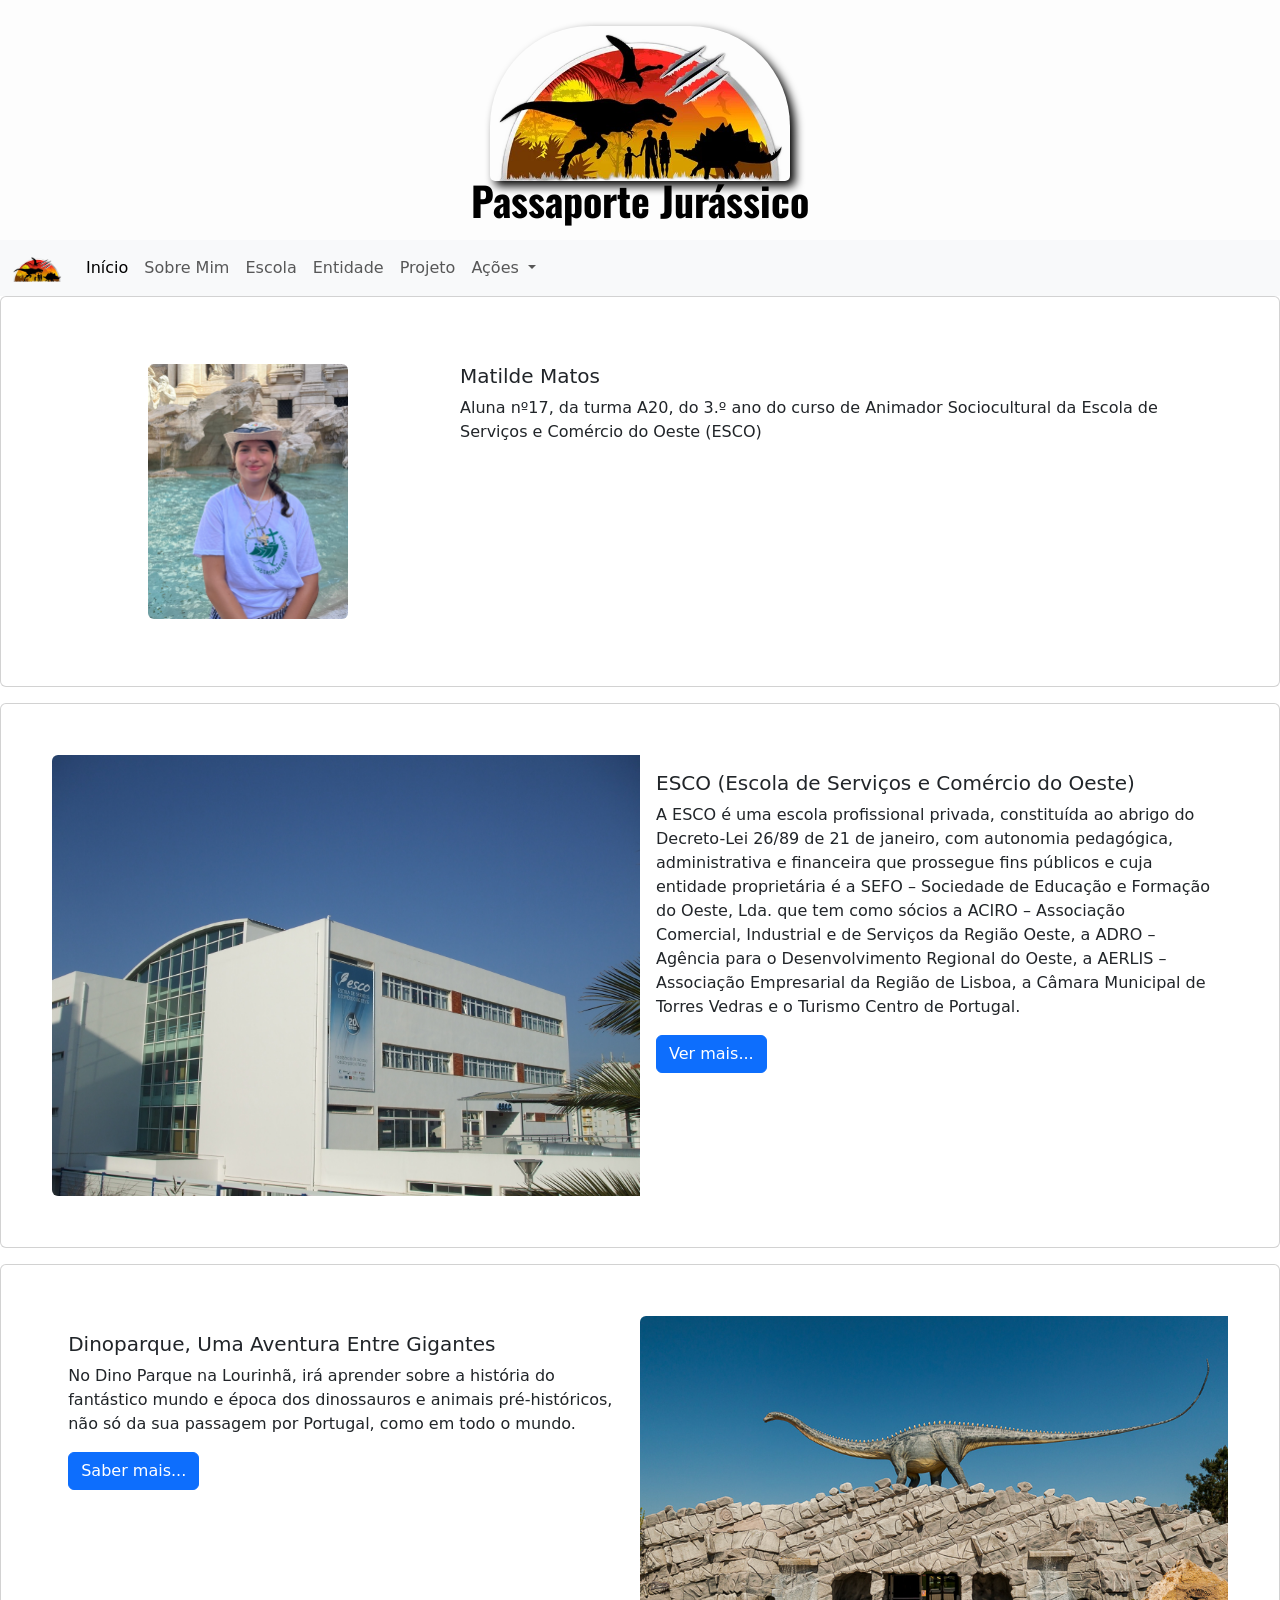
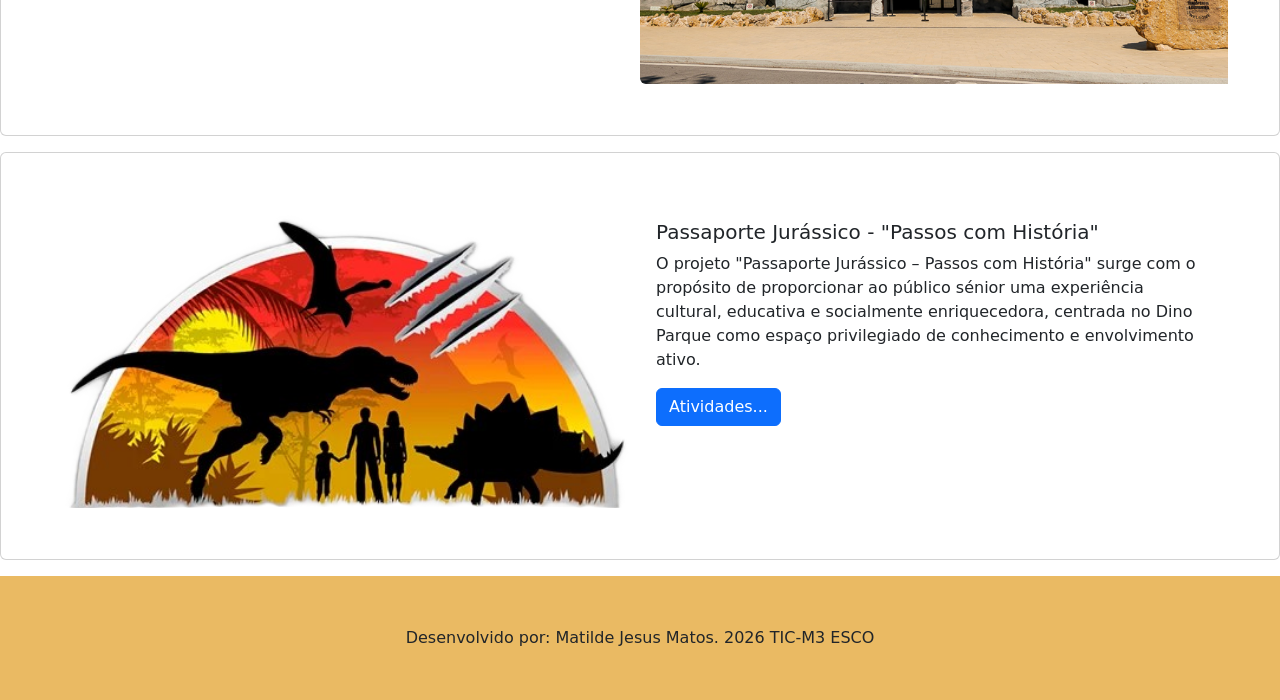
<file: index.html>
<!DOCTYPE html>
<html lang="pt-pt">
<head>
    <meta charset="UTF-8">
    <meta name="viewport" content="width=device-width, initial-scale=1.0">
    <title>Passaporte Jurássico- Passos com História</title>
    <meta name="description" content="Passaporte Jurássico – Passos com História. Projeto PAP de Matilde Matos, Animador Sociocultural, ESCO.">
    <link rel="shortcut icon" href="./img/LogoESCO.png" type="image/x-icon">
    <link rel="stylesheet" href="./css/style.css">
    <link href="https://cdn.jsdelivr.net/npm/bootstrap@5.3.8/dist/css/bootstrap.min.css" rel="stylesheet" integrity="sha384-sRIl4kxILFvY47J16cr9ZwB07vP4J8+LH7qKQnuqkuIAvNWLzeN8tE5YBujZqJLB" crossorigin="anonymous">
    <script src="https://cdn.jsdelivr.net/npm/bootstrap@5.3.8/dist/js/bootstrap.bundle.min.js" integrity="sha384-FKyoEForCGlyvwx9Hj09JcYn3nv7wiPVlz7YYwJrWVcXK/BmnVDxM+D2scQbITxI" crossorigin="anonymous"></script>
</head>

<body>

<header>
    <a href="#">
        <img class="logotipo" src="./img/LogoDinoParque3.png" alt="Logo DinoParque">
    </a>
    <h1 class="titulo Oswald">Passaporte Jurássico</h1>
</header>

<nav class="navbar navbar-expand-lg bg-body-tertiary sticky-top">
  <div class="container-fluid">
    <a class="navbar-brand" href="#">
      <img class="logotipo-menu" src="img/LogoDinoParque3.png" alt="Logo DinoParque menu">
    </a>
    <button class="navbar-toggler" type="button" data-bs-toggle="collapse" data-bs-target="#navbarSupportedContent"
      aria-controls="navbarSupportedContent" aria-expanded="false" aria-label="Abrir navegação">
      <span class="navbar-toggler-icon"></span>
    </button>
    <div class="collapse navbar-collapse" id="navbarSupportedContent">
      <ul class="navbar-nav me-auto mb-2 mb-lg-0">
        <li class="nav-item">
          <a class="nav-link active" aria-current="page" href="#">Início</a>
        </li>
        <li class="nav-item">
          <a class="nav-link" href="#sobremim">Sobre Mim</a>
        </li>
        <li class="nav-item">
          <a class="nav-link" href="#escola">Escola</a>
        </li>
        <li class="nav-item">
          <a class="nav-link" href="#entidade">Entidade</a>
        </li>
        <li class="nav-item">
          <a class="nav-link" href="#projeto">Projeto</a>
        </li>
        <li class="nav-item dropdown">
          <a class="nav-link dropdown-toggle" href="#" role="button" data-bs-toggle="dropdown" aria-expanded="false">
            Ações
          </a>
          <ul class="dropdown-menu">
            <li><a class="dropdown-item" href="#atividade1">Apresentação do Projeto à entidade</a></li>
            <li><a class="dropdown-item" href="#atividade2">Estabelecimento de Parcerias</a></li>
            <li><a class="dropdown-item" href="#atividade3">Análise de Informação e construção de jogos/atividades</a></li>
            <li><a class="dropdown-item" href="./html/mapa_parque.html">Divulgação do Projeto a entidades de apoio a seniores</a></li>
            <li><hr class="dropdown-divider"></li>
            <li><a class="dropdown-item" href="#atividade5">Dinamização do projeto com o Público-Alvo</a></li>
            <li><hr class="dropdown-divider"></li>
            <li><a class="dropdown-item" href="#atividade6">Avaliação com o público-alvo – seniores participantes</a></li>
            <li><a class="dropdown-item" href="#atividade7">Avaliação com a entidades de apoio a seniores participantes</a></li>
            <li><a class="dropdown-item" href="#atividade8">Avaliação com a entidade</a></li>
          </ul>
        </li>
      </ul>
    </div>
  </div>
</nav>


<!-- Sobre Mim -->
<div class="card mb-3" id="sobremim">
  <div class="row g-0">
    <div class="col-md-4 d-flex align-items-center justify-content-center p-3">
      <img src="./img/sobremim1.jpeg" class="img-fluid rounded" alt="Fotografia de Matilde Matos" style="max-width: 200px; width: 100%;">
    </div>
    <div class="col-md-8">
      <div class="card-body">
        <h5 class="card-title">Matilde Matos</h5>
        <p class="card-text">Aluna nº17, da turma A20, do 3.º ano do curso de Animador Sociocultural da Escola de Serviços e Comércio do Oeste (ESCO)</p>
      </div>
    </div>
  </div>
</div>

<!-- Escola -->
<div class="card mb-3" id="escola">
  <div class="row g-0">
    <div class="col-md-6">
      <img src="./img/ESCO_edificio.jpg" class="img-fluid rounded-start" alt="Edifício da ESCO" style="width:100%; height:100%; object-fit:cover;">
    </div>
    <div class="col-md-6">
      <div class="card-body">
        <h5 class="card-title">ESCO (Escola de Serviços e Comércio do Oeste)</h5>
        <p class="card-text">A ESCO é uma escola profissional privada, constituída ao abrigo do Decreto-Lei 26/89 de 21 de janeiro, com autonomia pedagógica, administrativa e financeira que prossegue fins públicos e cuja entidade proprietária é a SEFO – Sociedade de Educação e Formação do Oeste, Lda. que tem como sócios a ACIRO – Associação Comercial, Industrial e de Serviços da Região Oeste, a ADRO – Agência para o Desenvolvimento Regional do Oeste, a AERLIS – Associação Empresarial da Região de Lisboa, a Câmara Municipal de Torres Vedras e o Turismo Centro de Portugal.</p>
        <a href="https://www.sefo.pt/" class="btn btn-primary" target="_blank">Ver mais...</a>
      </div>
    </div>
  </div>
</div>

<!-- Entidade -->
<div class="card mb-3" id="entidade">
  <div class="row g-0 flex-md-row-reverse">
    <div class="col-md-6">
      <img src="./img/Entrada_Dinoparque.png" class="img-fluid rounded-start" alt="Entrada do Dinoparque" style="width:100%; height:100%; object-fit:cover;">
    </div>
    <div class="col-md-6">
      <div class="card-body">
        <h5 class="card-title">Dinoparque, Uma Aventura Entre Gigantes</h5>
        <p class="card-text">No Dino Parque na Lourinhã, irá aprender sobre a história do fantástico mundo e época dos dinossauros e animais pré-históricos, não só da sua passagem por Portugal, como em todo o mundo.</p>
        <a href="https://www.dinoparque.pt/" class="btn btn-primary" target="_blank">Saber mais...</a>
      </div>
    </div>
  </div>
</div>

<!-- Projeto -->
<div class="card mb-3" id="projeto">
  <div class="row g-0">
    <div class="col-md-6">
      <img src="./img/LogoDinoParque3.png" class="img-fluid rounded-start" alt="Logo do Projeto Passaporte Jurássico" style="width:100%; height:100%; object-fit:contain;">
    </div>
    <div class="col-md-6">
      <div class="card-body">
        <h5 class="card-title">Passaporte Jurássico - "Passos com História"</h5>
        <p class="card-text">O projeto "Passaporte Jurássico – Passos com História" surge com o propósito de proporcionar ao público sénior uma experiência cultural, educativa e socialmente enriquecedora, centrada no Dino Parque como espaço privilegiado de conhecimento e envolvimento ativo.</p>
        <a href="./html/mapa_parque.html" class="btn btn-primary" target="_blank">Atividades...</a>
      </div>
    </div>
  </div>
</div>


</body>

<footer>
Desenvolvido por: Matilde Jesus Matos. 2026 TIC-M3 ESCO
</footer>

</html>
</file>
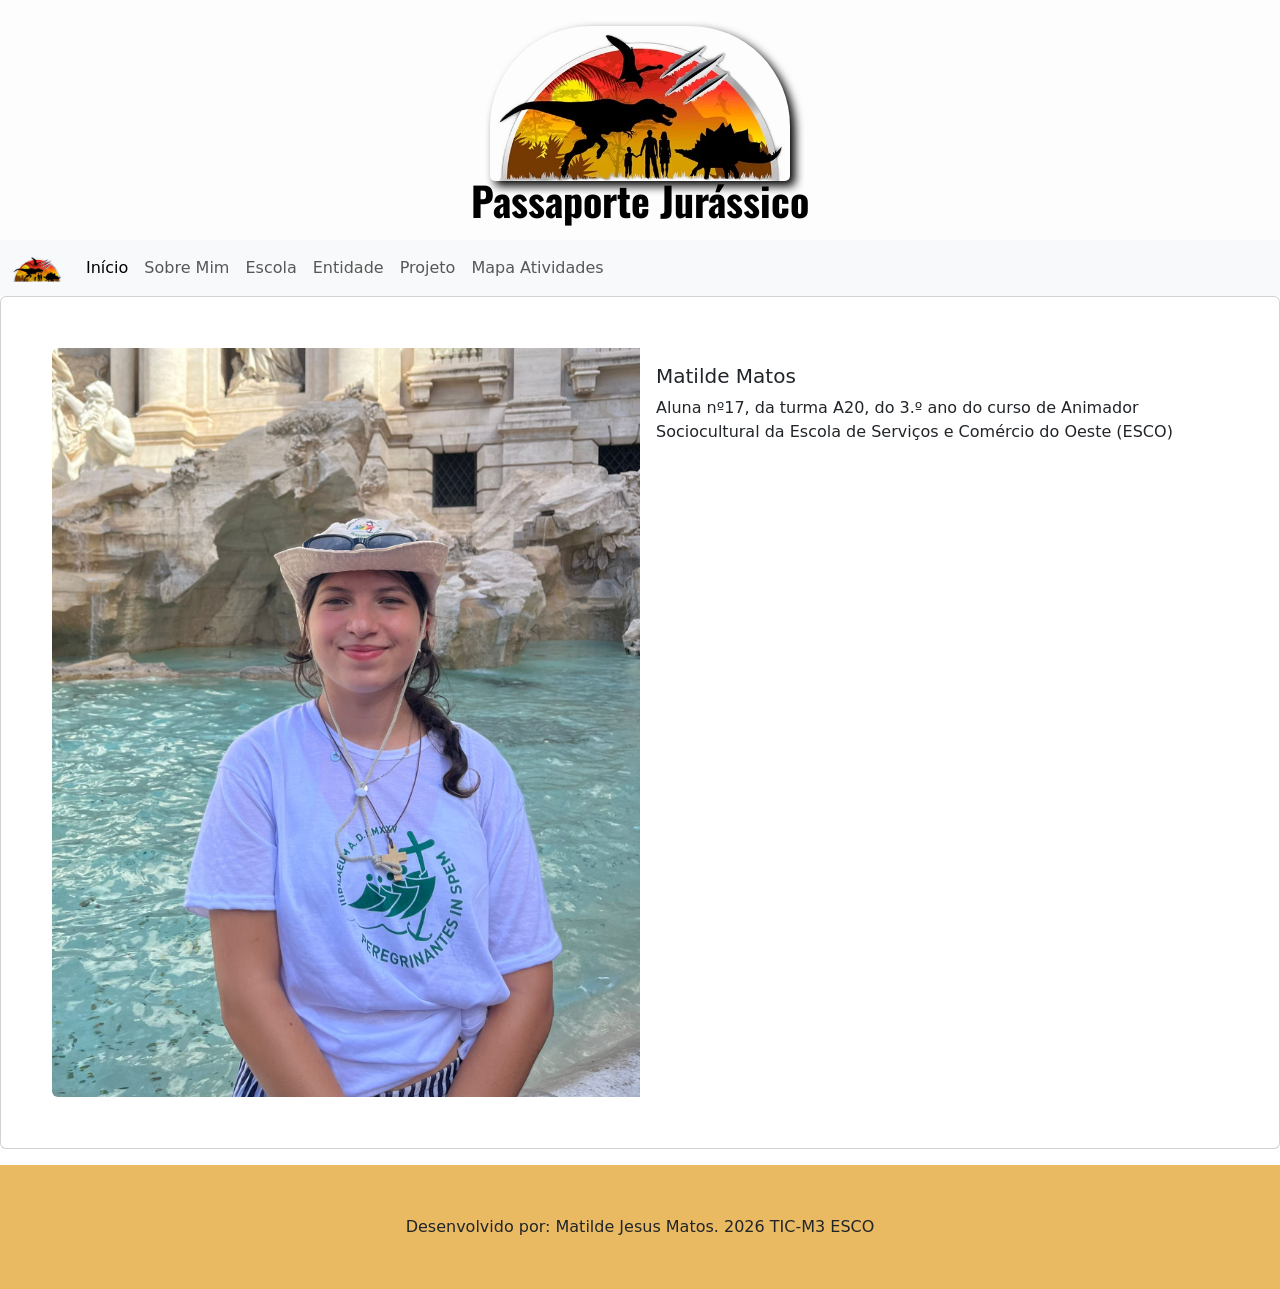
<file: html/bilheteira.html>
<!DOCTYPE html>
<html lang="pt-pt">
<head>
    <meta charset="UTF-8">
    <meta name="viewport" content="width=device-width, initial-scale=1.0">
    <title>Passaporte Jurássico- Passos com História</title>
    <link rel="shortcut icon" href="../img/LogoESCO.png" type="image/x-icon">
<link rel="stylesheet" href="../css/style.css">

<link href="https://cdn.jsdelivr.net/npm/bootstrap@5.3.8/dist/css/bootstrap.min.css" rel="stylesheet" integrity="sha384-sRIl4kxILFvY47J16cr9ZwB07vP4J8+LH7qKQnuqkuIAvNWLzeN8tE5YBujZqJLB" crossorigin="anonymous">
<script src="https://cdn.jsdelivr.net/npm/bootstrap@5.3.8/dist/js/bootstrap.bundle.min.js" integrity="sha384-FKyoEForCGlyvwx9Hj09JcYn3nv7wiPVlz7YYwJrWVcXK/BmnVDxM+D2scQbITxI" crossorigin="anonymous"></script>


</head>

<body>
<header>
    <img class="logotipo" src="../img/LogoDinoParque3.png" alt="">
    <h1 class="titulo Oswald">Passaporte Jurássico </h1>
    
</header>

<nav class="navbar navbar-expand-lg bg-body-tertiary sticky-top">
  <div class="container-fluid">
    <a class="navbar-brand" href="#"><img class="logotipo-menu" src="../img/LogoDinoParque3.png" alt=""></a>
    <button class="navbar-toggler" type="button" data-bs-toggle="collapse" data-bs-target="#navbarSupportedContent" aria-controls="navbarSupportedContent" aria-expanded="false" aria-label="Toggle navigation">
      <span class="navbar-toggler-icon"></span>
    </button>
    <div class="collapse navbar-collapse" id="navbarSupportedContent">
      <ul class="navbar-nav me-auto mb-2 mb-lg-0">
        <li class="nav-item">
          <a class="nav-link active" aria-current="page" href="../index.html#">Início</a>
        </li>
          <li class="nav-item">
          <a class="nav-link" href="../index.html#sobremim">Sobre Mim</a>
          </li>
          <li class="nav-item">
          <a class="nav-link" href="../index.html/#escola">Escola</a>
          </li>
          <li class="nav-item">
            <a class="nav-link" href="../index.html/#entidade">Entidade</a>
          </li>
          <li class="nav-item">
            <a class="nav-link" href="../index.html/#projeto">Projeto</a>
          </li>
        <li class="nav-item">
            <a class="nav-link" href="./mapa parque.html">Mapa Atividades</a>
        </li>
      </ul>
      </form>
    </div>
  </div>
</nav>

<div class="card mb-3" id="sobremim"> 
  <div class="row g-0">
    <div class="col-md-6">
      <img src="../img/sobre mim 1.jpeg" class="img-fluid rounded-start" alt="..." style="max-width: 200px;">
    </div>
    <div class="col-md-6">
      
      <div class="card-body">
        <h5 class="card-title">Matilde Matos </h5>
        <p class="card-text">Aluna nº17, da turma A20, do 3.º ano do curso de Animador Sociocultural da Escola de Serviços e Comércio do Oeste (ESCO)</p>
      </div>
</div>
</div>
</div>
 

</body>


<footer>
Desenvolvido por: Matilde Jesus Matos. 2026 TIC-M3 ESCO
</footer>

</html>
</file>
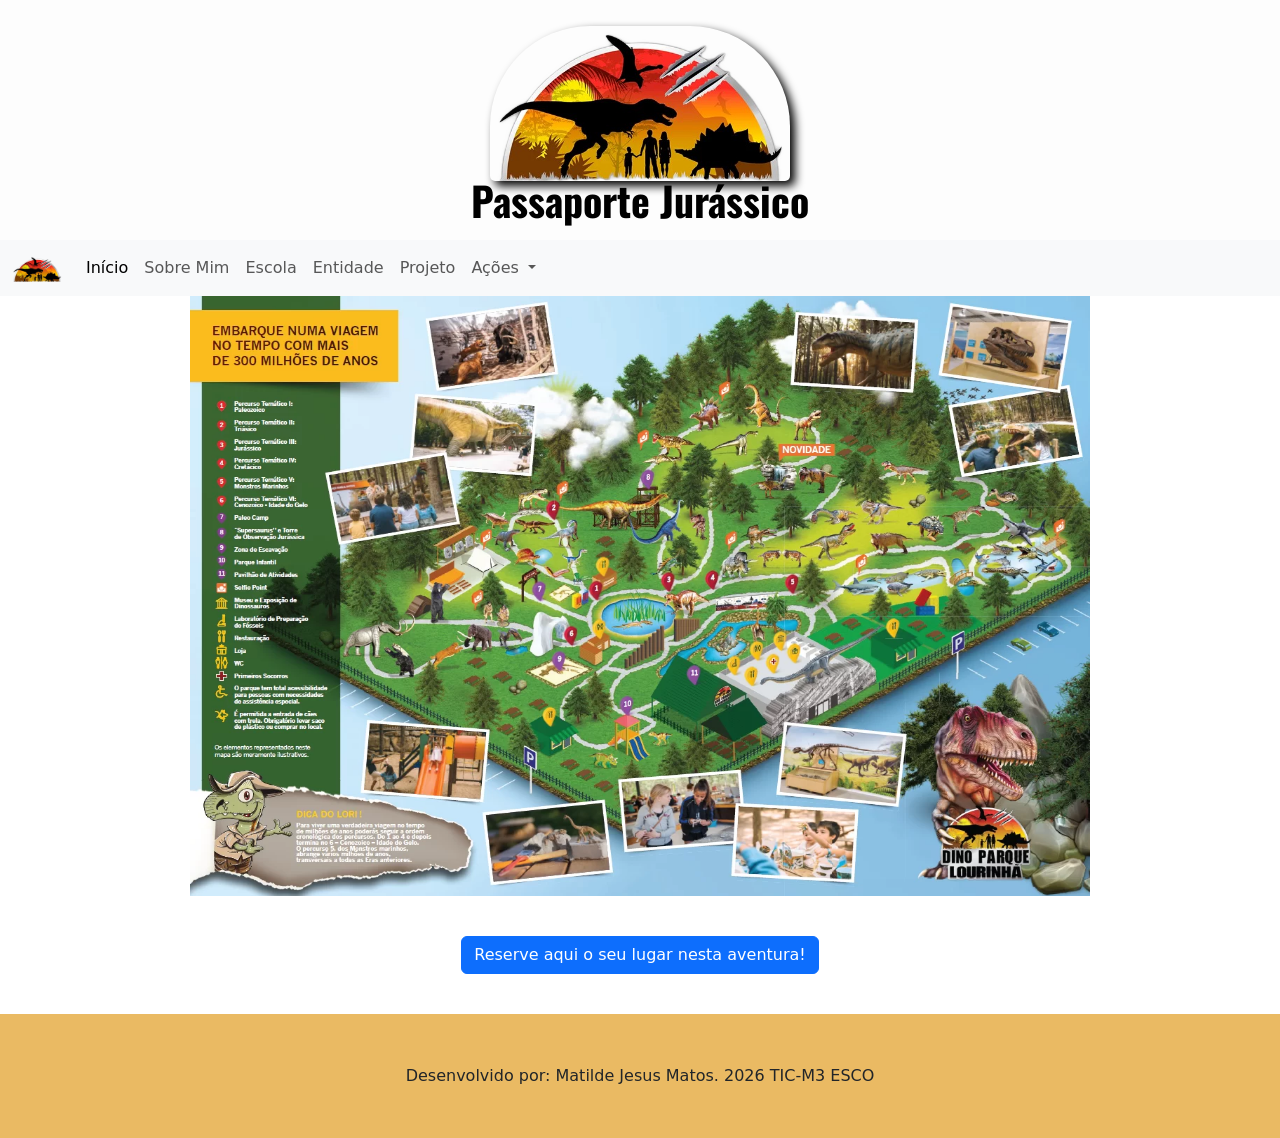
<file: html/mapa parque.html>
<!DOCTYPE html>
<html lang="pt-pt">
<head>
    <meta charset="UTF-8">
    <meta name="viewport" content="width=device-width, initial-scale=1.0">
    <title>Passaporte Jurássico- Passos com História</title>
    <link rel="shortcut icon" href="../img/LogoESCO.png" type="image/x-icon">
<link rel="stylesheet" href="../css/style.css">

<link href="https://cdn.jsdelivr.net/npm/bootstrap@5.3.8/dist/css/bootstrap.min.css" rel="stylesheet" integrity="sha384-sRIl4kxILFvY47J16cr9ZwB07vP4J8+LH7qKQnuqkuIAvNWLzeN8tE5YBujZqJLB" crossorigin="anonymous">
<script src="https://cdn.jsdelivr.net/npm/bootstrap@5.3.8/dist/js/bootstrap.bundle.min.js" integrity="sha384-FKyoEForCGlyvwx9Hj09JcYn3nv7wiPVlz7YYwJrWVcXK/BmnVDxM+D2scQbITxI" crossorigin="anonymous"></script>


</head>

<body>
<header>
    <img class="logotipo" src="../img/LogoDinoParque3.png" alt="">
    <h1 class="titulo Oswald">Passaporte Jurássico </h1>
    
</header>

<nav class="navbar navbar-expand-lg bg-body-tertiary sticky-top">
  <div class="container-fluid">
    <a class="navbar-brand" href="#"><img class="logotipo-menu" src="../img/LogoDinoParque3.png" alt=""></a>
    <button class="navbar-toggler" type="button" data-bs-toggle="collapse" data-bs-target="#navbarSupportedContent" aria-controls="navbarSupportedContent" aria-expanded="false" aria-label="Toggle navigation">
      <span class="navbar-toggler-icon"></span>
    </button>
    <div class="collapse navbar-collapse" id="navbarSupportedContent">
      <ul class="navbar-nav me-auto mb-2 mb-lg-0">
        <li class="nav-item">
          <a class="nav-link active" aria-current="page" href="../index.html#">Início</a>
        </li>
        <li class="nav-item">
          <a class="nav-link" href="../index.html#sobremim">Sobre Mim</a>
                  <li class="nav-item">
          <a class="nav-link" href="#escola">Escola</a>
                  <li class="nav-item">
          <a class="nav-link" href="#entidade">Entidade</a>
                  <li class="nav-item">
          <a class="nav-link" href="#projeto">Projeto</a>

        </li>
        <li class="nav-item dropdown">
          <a class="nav-link dropdown-toggle" href="#" role="button" data-bs-toggle="dropdown" aria-expanded="false">
            Ações
          </a>
          <ul class="dropdown-menu">
            <li><a class="dropdown-item" href="#atividade1">Apresentação do Projeto à entidade</a></li>
            <li><a class="dropdown-item" href="#atividade2">Estabelecimento de Parcerias</a></li>
            <li><a class="dropdown-item" href="#atividade3">Análise de Informação e construção de jogos/atividades</a></li>
            <li><a class="dropdown-item" href="#atividade4">Divulgação do Projeto a entidades de apoio a seniores</a></li>
                        <li><hr class="dropdown-divider"></li>
            <li><a class="dropdown-item" href="#atividade5">Dinamização do projeto com o Público-Alvo</a></li>
                                    <li><hr class="dropdown-divider"></li>
            <li><a class="dropdown-item" href="#atividade6">Avaliação com o público-alvo–seniores participantes </a></li>
            <li><a class="dropdown-item" href="#atividade7">Avaliação com a entidades de apoio a seniores participantes</a></li>
            <li><a class="dropdown-item" href="#atividade8">Avaliação com a entidade</a></li>

          </ul>
        </li>

        </li>
      </ul>
 
      </form>
    </div>
  </div>
</nav>


<!-- 1. A imagem deve ter o atributo usemap começando com # -->
<div style="width: 100%; text-align: center;">
<img src="../img/mapa-dino-2025 (1).png" usemap="#mapa-dinopark1" alt="Mapa DinoPark" style="width: 900px; height: 600px;">
</div>
 

<div class="botao-incricao" style="width: 100%; text-align: center; margin-top: 40px; margin-bottom: 40px;">
    
    
  <a href="https://forms.gle/XFPLZJtF6BLykbgj7" target="_blank" rel="noopener noreferrer" class="btn btn-primary">Reserve aqui o seu lugar nesta aventura!</a>

</div>


<!-- 2. O nome no 'map' deve ser igual ao do 'usemap' (sem o #) -->

<map name="mapa-dinopark1">

  <!-- 3. Definir áreas: Retângulo, Círculo ou Polígono -->

  <area shape="circle" coords="500,400,30" alt="Pavilhão atividades" href="./pavilhão atividades.html" target="_blank">

  <!-- <area shape="rect" coords="34,44,270,350" alt="Computador" href="computador.html">

  <area shape="poly" coords="10,10,50,20,30,60" alt="Papel" href="notas.html"> -->


  <!-- 3. Definir áreas: Retângulo, Círculo ou Polígono -->

  <area shape="circle" coords="590,400,50" alt="Bilheteira" href="./bilheteira.html" target="_blank">

  <!-- <area shape="rect" coords="34,44,270,350" alt="Computador" href="computador.html">

  <area shape="poly" coords="10,10,50,20,30,60" alt="Papel" href="notas.html"> -->



  <!-- 3. Definir áreas: Retângulo, Círculo ou Polígono -->

  <area shape="circle" coords="410,275,20" alt="1- Percurdo Paleozóico" href="./percurso_1.html" target="_blank">

  <!-- <area shape="rect" coords="34,44,270,350" alt="Computador" href="computador.html">

  <area shape="poly" coords="10,10,50,20,30,60" alt="Papel" href="notas.html"> -->


  <!-- 3. Definir áreas: Retângulo, Círculo ou Polígono -->

  <area shape="circle" coords="375,200,20" alt="2-Triásico" href="./percurso_2.html" target="_blank">

  <!-- <area shape="rect" coords="34,44,270,350" alt="Computador" href="computador.html">

  <area shape="poly" coords="10,10,50,20,30,60" alt="Papel" href="notas.html"> -->


      <!-- 3. Definir áreas: Retângulo, Círculo ou Polígono -->

  <area shape="circle" coords="465,275,20" alt="3-Jurássico" href="./percurso_3.html" target="_blank">

  <!-- <area shape="rect" coords="34,44,270,350" alt="Computador" href="computador.html">

  <area shape="poly" coords="10,10,50,20,30,60" alt="Papel" href="notas.html"> -->


<!-- 3. Definir áreas: Retângulo, Círculo ou Polígono -->

  <area shape="circle" coords="505,275,20" alt="4-Cretácio" href="./percurso_4.html" target="_blank">

  <!-- <area shape="rect" coords="34,44,270,350" alt="Computador" href="computador.html">

  <area shape="poly" coords="10,10,50,20,30,60" alt="Papel" href="notas.html"> -->


    <!-- 3. Definir áreas: Retângulo, Círculo ou Polígono -->

  <area shape="circle" coords="600,280,20" alt="5-MonstrosMarinhos" href="./percurso_5.html" target="_blank">

  <!-- <area shape="rect" coords="34,44,270,350" alt="Computador" href="computador.html">

  <area shape="poly" coords="10,10,50,20,30,60" alt="Papel" href="notas.html"> -->

  
    <!-- 3. Definir áreas: Retângulo, Círculo ou Polígono -->

  <area shape="circle" coords="380,350,20" alt="6-CenozoicoIdadedogelo" href="./percurso_6.html" target="_blank">

  <!-- <area shape="rect" coords="34,44,270,350" alt="Computador" href="computador.html">

  <area shape="poly" coords="10,10,50,20,30,60" alt="Papel" href="notas.html"> -->




</map>
 

</body>


<footer>
Desenvolvido por: Matilde Jesus Matos. 2026 TIC-M3 ESCO
</footer>

</html>
</file>
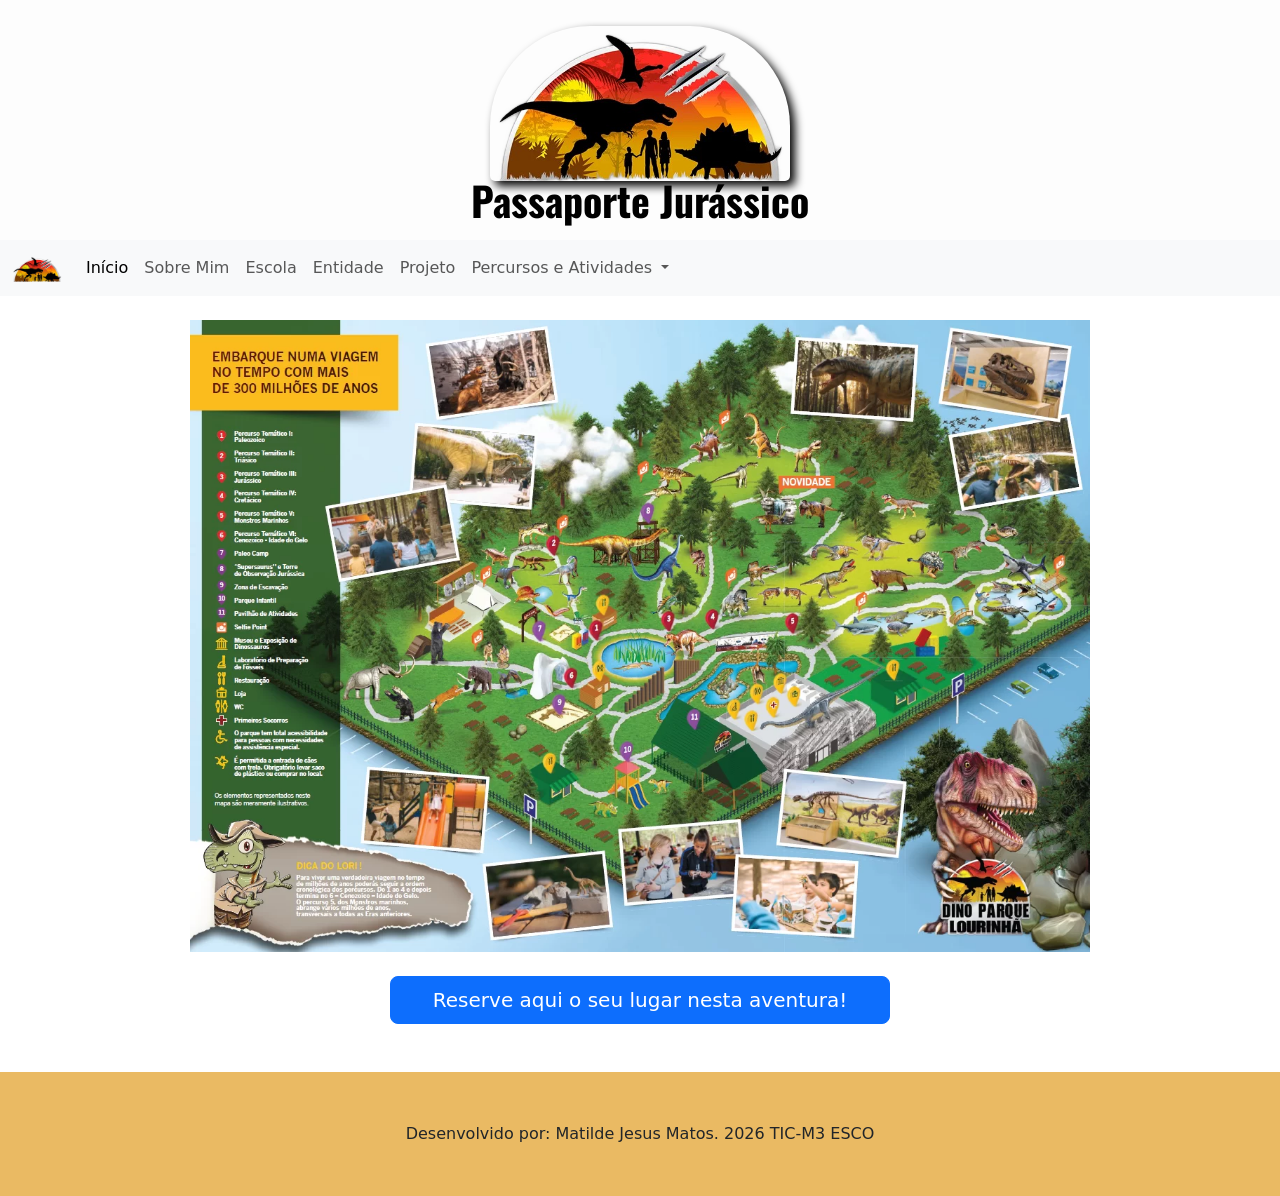
<file: html/mapa_parque.html>
<!DOCTYPE html>
<html lang="pt-pt">
<head>
    <meta charset="UTF-8">
    <meta name="viewport" content="width=device-width, initial-scale=1.0">
    <title>Passaporte Jurássico – Mapa do Parque</title>
    <meta name="description" content="Mapa interativo do Dino Parque Lourinhã. Explore os percursos do Passaporte Jurássico.">
    <link rel="shortcut icon" href="../img/LogoESCO.png" type="image/x-icon">
    <link rel="stylesheet" href="../css/style.css">
    <link href="https://cdn.jsdelivr.net/npm/bootstrap@5.3.8/dist/css/bootstrap.min.css" rel="stylesheet" integrity="sha384-sRIl4kxILFvY47J16cr9ZwB07vP4J8+LH7qKQnuqkuIAvNWLzeN8tE5YBujZqJLB" crossorigin="anonymous">
    <script src="https://cdn.jsdelivr.net/npm/bootstrap@5.3.8/dist/js/bootstrap.bundle.min.js" integrity="sha384-FKyoEForCGlyvwx9Hj09JcYn3nv7wiPVlz7YYwJrWVcXK/BmnVDxM+D2scQbITxI" crossorigin="anonymous"></script>
</head>

<body>

<header>
    <a href="../index.html">
        <img class="logotipo" src="../img/LogoDinoParque3.png" alt="Logo DinoParque">
    </a>
    <h1 class="titulo Oswald">Passaporte Jurássico</h1>
</header>

<nav class="navbar navbar-expand-lg bg-body-tertiary sticky-top">
  <div class="container-fluid">
    <a class="navbar-brand" href="#">
      <img class="logotipo-menu" src="../img/LogoDinoParque3.png" alt="Logo menu">
    </a>
    <button class="navbar-toggler" type="button" data-bs-toggle="collapse" data-bs-target="#navbarSupportedContent"
      aria-controls="navbarSupportedContent" aria-expanded="false" aria-label="Abrir navegação">
      <span class="navbar-toggler-icon"></span>
    </button>
    <div class="collapse navbar-collapse" id="navbarSupportedContent">
      <ul class="navbar-nav me-auto mb-2 mb-lg-0">
        <li class="nav-item">
          <a class="nav-link active" aria-current="page" href="../index.html">Início</a>
        </li>
        <li class="nav-item">
          <a class="nav-link" href="../index.html#sobremim">Sobre Mim</a>
        </li>
        <li class="nav-item">
          <a class="nav-link" href="../index.html#escola">Escola</a>
        </li>
        <li class="nav-item">
          <a class="nav-link" href="../index.html#entidade">Entidade</a>
        </li>
        <li class="nav-item">
          <a class="nav-link" href="../index.html#projeto">Projeto</a>
        </li>
        <li class="nav-item dropdown">
          <a class="nav-link dropdown-toggle" href="#" role="button" data-bs-toggle="dropdown" aria-expanded="false">
            Percursos e Atividades
          </a>
          <ul class="dropdown-menu">
            <li><a class="dropdown-item" href="./percurso_1.html">Percurso Paleozoico</a></li>
            <li><a class="dropdown-item" href="./percurso_2.html">Percurso Triásico</a></li>
            <li><a class="dropdown-item" href="./percurso_3.html">Percurso Jurássico</a></li>
            <li><a class="dropdown-item" href="./percurso_4.html">Percurso Cretácio </a></li>
            <li><a class="dropdown-item" href="./percurso_5.html">Percurso Monstros Marinhos</a></li>
            <li><a class="dropdown-item" href="./percurso_6.html">Percurso Cenozoico</a></li>
            <li><hr class="dropdown-divider"></li>
            <li><a class="dropdown-item" href="./bilheteira.html">Bilheteira</a></li>
            <li><a class="dropdown-item" href="./pavilhão_atividades.html">Atividades</a></li>            
          </ul>
        </li>
      </ul>
    </div>
  </div>
</nav>


<!-- Mapa interativo -->
<div class="mapa-container mt-4">
  <img src="../img/mapa-dino-2025 (1).png" usemap="#mapa-dinopark1" alt="Mapa DinoPark" style="width: 900px; max-width: 100%; height: auto;">
</div>

<div class="botao-inscricao text-center mt-4 mb-5 px-3">
  <a href="https://forms.gle/XFPLZJtF6BLykbgj7" target="_blank" rel="noopener noreferrer"
     class="btn btn-primary btn-lg w-100" style="max-width: 500px;">
    Reserve aqui o seu lugar nesta aventura!
  </a>
</div>

<map name="mapa-dinopark1">
  <area shape="circle" coords="500,400,30" alt="Pavilhão atividades" href="./pavilhão_atividades.html" >
  <area shape="circle" coords="590,400,50" alt="Bilheteira" href="./bilheteira.html" >
  <area shape="circle" coords="410,275,20" alt="1- Percurso Paleozoico" href="./percurso_1.html" >
  <area shape="circle" coords="375,200,20" alt="2-Triásico" href="./percurso_2.html" >
  <area shape="circle" coords="465,275,20" alt="3-Jurássico" href="./percurso_3.html" >
  <area shape="circle" coords="505,275,20" alt="4-Cretácio" href="./percurso_4.html" >
  <area shape="circle" coords="600,280,20" alt="5-MonstrosMarinhos" href="./percurso_5.html" >
  <area shape="circle" coords="380,350,20" alt="6-CenozoicoIdadedogelo" href="./percurso_6.html" >
</map>

<!-- Aviso de mapa em mobile -->
<p class="text-center text-muted small px-3 mb-4 d-block d-md-none">
  💡 Em ecrãs pequenos, use o zoom do navegador para clicar nas zonas do mapa.
</p>


</body>

<footer>
Desenvolvido por: Matilde Jesus Matos. 2026 TIC-M3 ESCO
</footer>

</html>
</file>
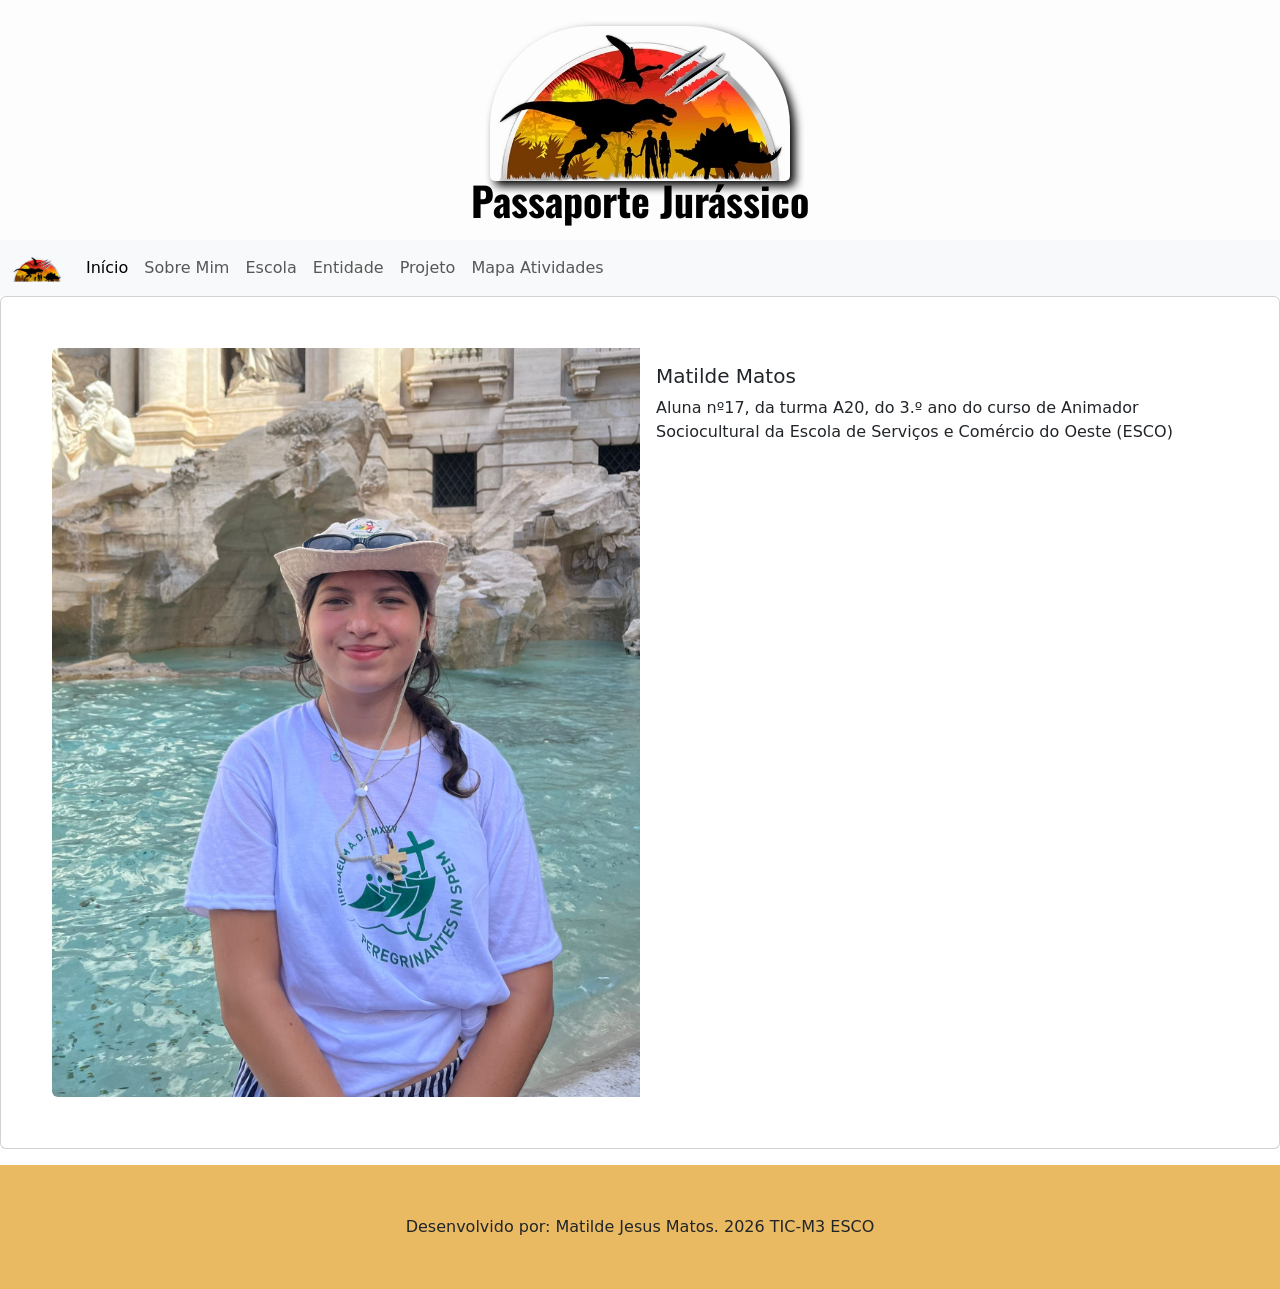
<file: html/pavilhão atividades.html>
<!DOCTYPE html>
<html lang="pt-pt">
<head>
    <meta charset="UTF-8">
    <meta name="viewport" content="width=device-width, initial-scale=1.0">
    <title>Passaporte Jurássico- Passos com História</title>
    <link rel="shortcut icon" href="../img/LogoESCO.png" type="image/x-icon">
<link rel="stylesheet" href="../css/style.css">

<link href="https://cdn.jsdelivr.net/npm/bootstrap@5.3.8/dist/css/bootstrap.min.css" rel="stylesheet" integrity="sha384-sRIl4kxILFvY47J16cr9ZwB07vP4J8+LH7qKQnuqkuIAvNWLzeN8tE5YBujZqJLB" crossorigin="anonymous">
<script src="https://cdn.jsdelivr.net/npm/bootstrap@5.3.8/dist/js/bootstrap.bundle.min.js" integrity="sha384-FKyoEForCGlyvwx9Hj09JcYn3nv7wiPVlz7YYwJrWVcXK/BmnVDxM+D2scQbITxI" crossorigin="anonymous"></script>


</head>

<body>
<header>
    <img class="logotipo" src="../img/LogoDinoParque3.png" alt="">
    <h1 class="titulo Oswald">Passaporte Jurássico </h1>
    
</header>

<nav class="navbar navbar-expand-lg bg-body-tertiary sticky-top">
  <div class="container-fluid">
    <a class="navbar-brand" href="#"><img class="logotipo-menu" src="../img/LogoDinoParque3.png" alt=""></a>
    <button class="navbar-toggler" type="button" data-bs-toggle="collapse" data-bs-target="#navbarSupportedContent" aria-controls="navbarSupportedContent" aria-expanded="false" aria-label="Toggle navigation">
      <span class="navbar-toggler-icon"></span>
    </button>
    <div class="collapse navbar-collapse" id="navbarSupportedContent">
      <ul class="navbar-nav me-auto mb-2 mb-lg-0">
        <li class="nav-item">
          <a class="nav-link active" aria-current="page" href="../index.html#">Início</a>
        </li>
          <li class="nav-item">
          <a class="nav-link" href="../index.html#sobremim">Sobre Mim</a>
          </li>
          <li class="nav-item">
          <a class="nav-link" href="../index.html/#escola">Escola</a>
          </li>
          <li class="nav-item">
            <a class="nav-link" href="../index.html/#entidade">Entidade</a>
          </li>
          <li class="nav-item">
            <a class="nav-link" href="../index.html/#projeto">Projeto</a>
          </li>
        <li class="nav-item">
            <a class="nav-link" href="./mapa parque.html">Mapa Atividades</a>
        </li>
      </ul>
      </form>
    </div>
  </div>
</nav>

<div class="card mb-3" id="sobremim"> 
  <div class="row g-0">
    <div class="col-md-6">
      <img src="../img/sobre mim 1.jpeg" class="img-fluid rounded-start" alt="..." style="max-width: 200px;">
    </div>
    <div class="col-md-6">
      <div class="card-body">
        <h5 class="card-title">Matilde Matos </h5>
        <p class="card-text">Aluna nº17, da turma A20, do 3.º ano do curso de Animador Sociocultural da Escola de Serviços e Comércio do Oeste (ESCO)</p>
      </div>
</div>
</div>
</div>
 

</body>


<footer>
Desenvolvido por: Matilde Jesus Matos. 2026 TIC-M3 ESCO
</footer>

</html>
</file>
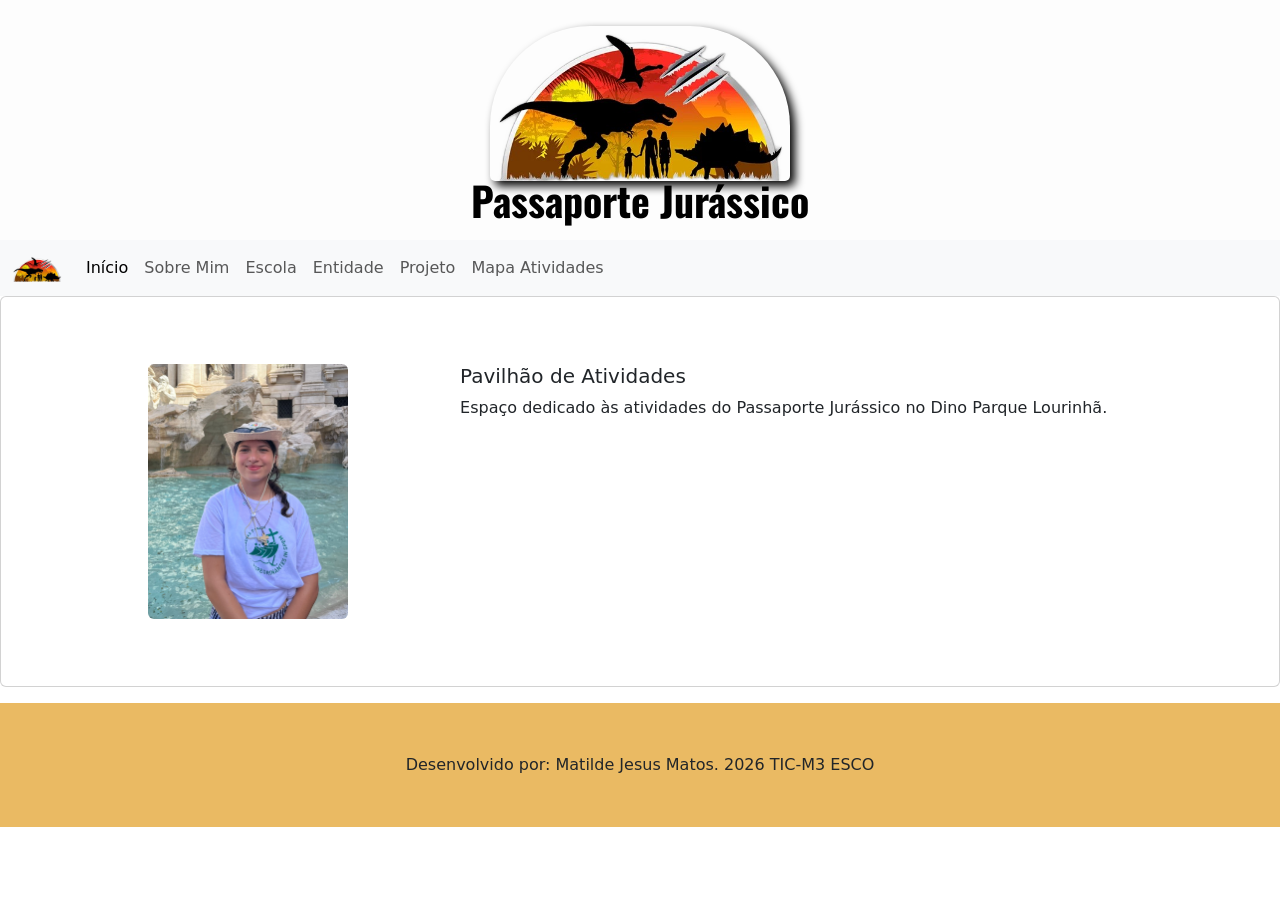
<file: html/pavilhão_atividades.html>
<!DOCTYPE html>
<html lang="pt-pt">
<head>
    <meta charset="UTF-8">
    <meta name="viewport" content="width=device-width, initial-scale=1.0">
    <title>Pavilhão de Atividades – Passaporte Jurássico</title>
    <meta name="description" content="Pavilhão de atividades do Dino Parque Lourinhã.">
    <link rel="shortcut icon" href="../img/LogoESCO.png" type="image/x-icon">
    <link rel="stylesheet" href="../css/style.css">
    <link href="https://cdn.jsdelivr.net/npm/bootstrap@5.3.8/dist/css/bootstrap.min.css" rel="stylesheet" integrity="sha384-sRIl4kxILFvY47J16cr9ZwB07vP4J8+LH7qKQnuqkuIAvNWLzeN8tE5YBujZqJLB" crossorigin="anonymous">
    <script src="https://cdn.jsdelivr.net/npm/bootstrap@5.3.8/dist/js/bootstrap.bundle.min.js" integrity="sha384-FKyoEForCGlyvwx9Hj09JcYn3nv7wiPVlz7YYwJrWVcXK/BmnVDxM+D2scQbITxI" crossorigin="anonymous"></script>
</head>

<body>

<header>
    <a href="../index.html">
        <img class="logotipo" src="../img/LogoDinoParque3.png" alt="Logo DinoParque">
    </a>
    <h1 class="titulo Oswald">Passaporte Jurássico</h1>
</header>

<nav class="navbar navbar-expand-lg bg-body-tertiary sticky-top">
  <div class="container-fluid">
    <a class="navbar-brand" href="#"><img class="logotipo-menu" src="../img/LogoDinoParque3.png" alt="Logo menu"></a>
    <button class="navbar-toggler" type="button" data-bs-toggle="collapse" data-bs-target="#navbarSupportedContent"
      aria-controls="navbarSupportedContent" aria-expanded="false" aria-label="Abrir navegação">
      <span class="navbar-toggler-icon"></span>
    </button>
    <div class="collapse navbar-collapse" id="navbarSupportedContent">
      <ul class="navbar-nav me-auto mb-2 mb-lg-0">
        <li class="nav-item"><a class="nav-link active" aria-current="page" href="../index.html">Início</a></li>
        <li class="nav-item"><a class="nav-link" href="../index.html#sobremim">Sobre Mim</a></li>
        <li class="nav-item"><a class="nav-link" href="../index.html#escola">Escola</a></li>
        <li class="nav-item"><a class="nav-link" href="../index.html#entidade">Entidade</a></li>
        <li class="nav-item"><a class="nav-link" href="../index.html#projeto">Projeto</a></li>
        <li class="nav-item"><a class="nav-link" href="./mapa_parque.html">Mapa Atividades</a></li>
      </ul>
    </div>
  </div>
</nav>

<div class="card mb-3" id="pavilhao">
  <div class="row g-0">
    <div class="col-md-4 d-flex align-items-center justify-content-center p-3">
      <img src="../img/sobremim1.jpeg" class="img-fluid rounded" alt="Pavilhão de Atividades" style="max-width: 200px; width: 100%;">
    </div>
    <div class="col-md-8">
      <div class="card-body">
        <h5 class="card-title">Pavilhão de Atividades</h5>
        <p class="card-text">Espaço dedicado às atividades do Passaporte Jurássico no Dino Parque Lourinhã.</p>
      </div>
    </div>
  </div>
</div>

</body>

<footer>
Desenvolvido por: Matilde Jesus Matos. 2026 TIC-M3 ESCO
</footer>

</html>
</file>
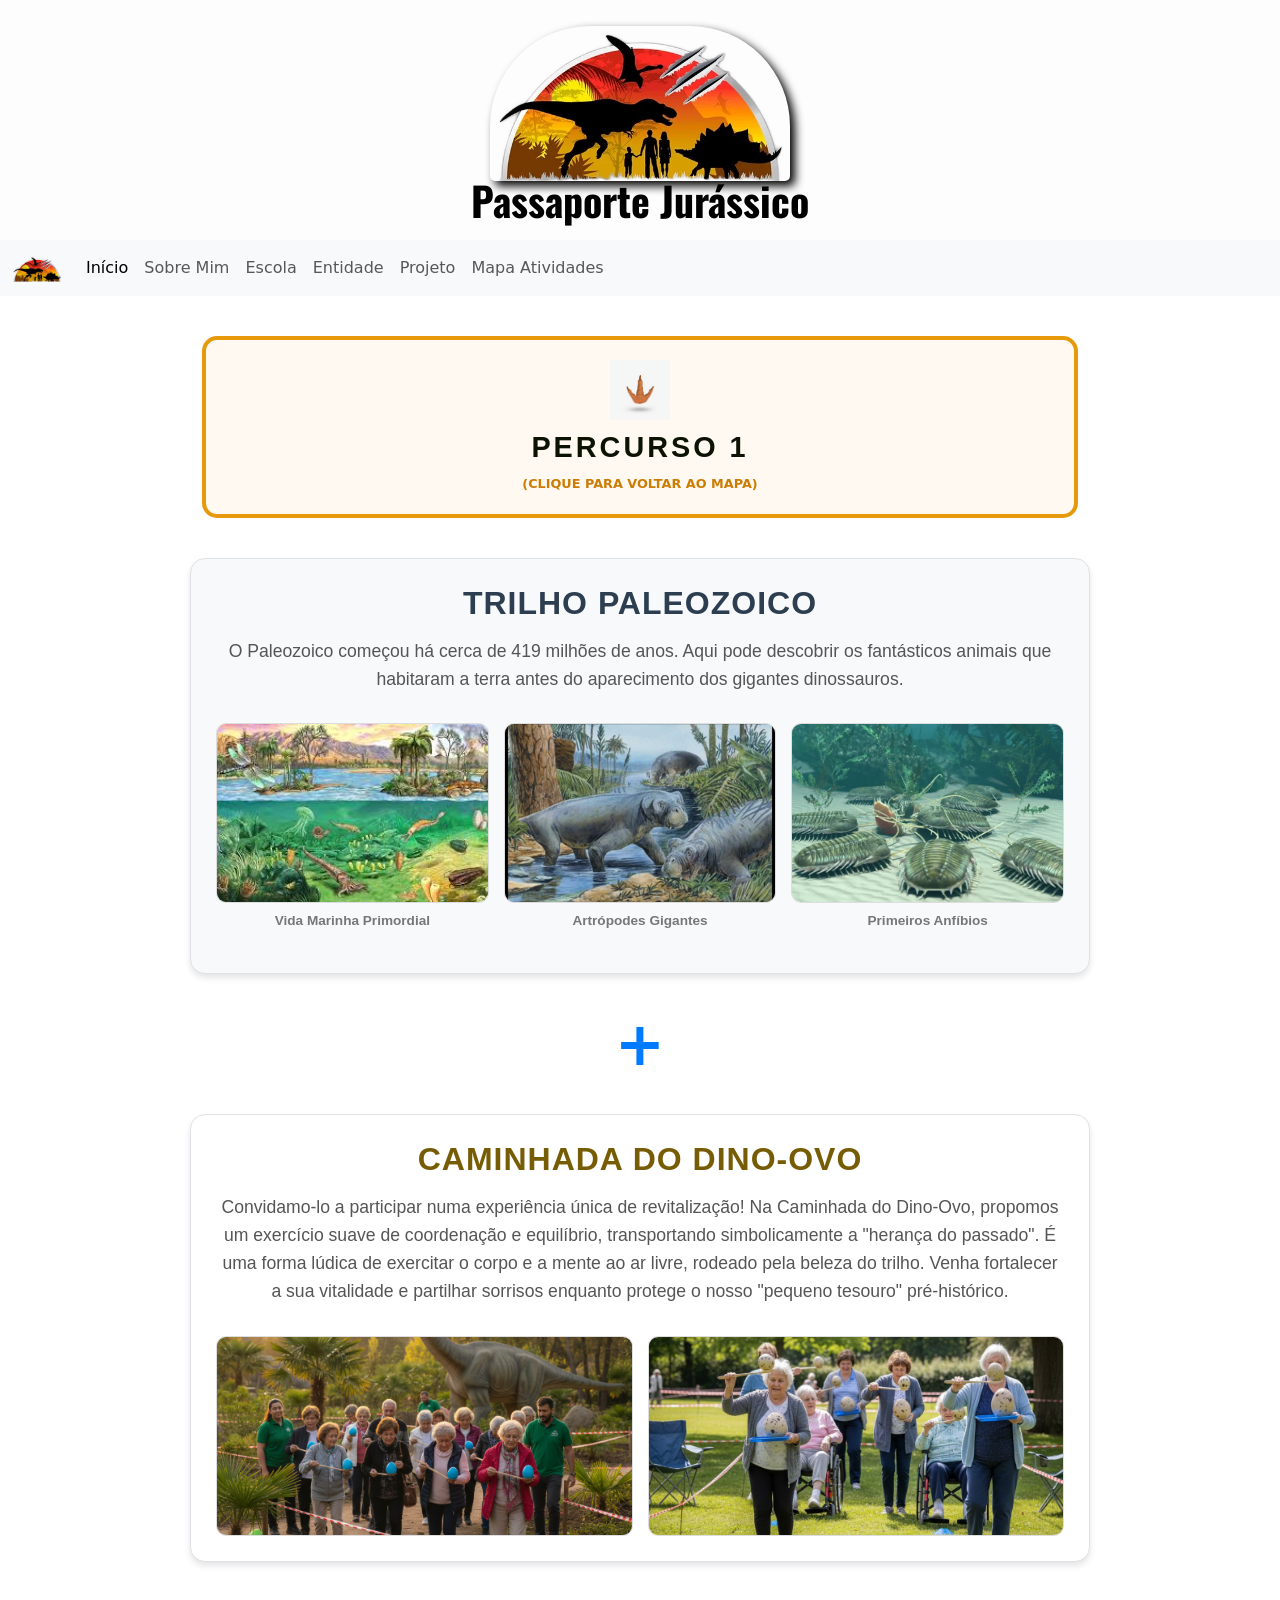
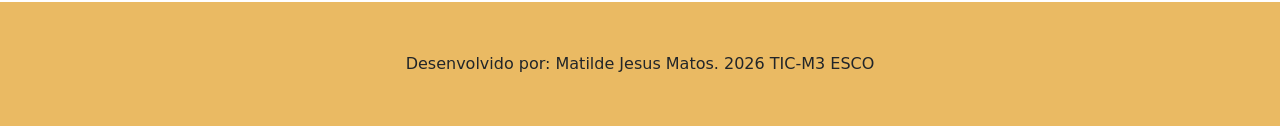
<file: html/percurso_1.html>
<!DOCTYPE html>
<html lang="pt-pt">
<head>
  <meta charset="UTF-8">
  <meta name="viewport" content="width=device-width, initial-scale=1.0">
  <title>Percurso 1 – Trilho Paleozoico | Passaporte Jurássico</title>
  <meta name="description" content="Percurso 1 – Trilho Paleozoico e Caminhada do Dino-Ovo. Passaporte Jurássico, Dino Parque Lourinhã.">
  <link rel="shortcut icon" href="../img/LogoESCO.png" type="image/x-icon">
  <link rel="stylesheet" href="../css/style.css">
  <link href="https://cdn.jsdelivr.net/npm/bootstrap@5.3.8/dist/css/bootstrap.min.css" rel="stylesheet" integrity="sha384-sRIl4kxILFvY47J16cr9ZwB07vP4J8+LH7qKQnuqkuIAvNWLzeN8tE5YBujZqJLB" crossorigin="anonymous">
  <script src="https://cdn.jsdelivr.net/npm/bootstrap@5.3.8/dist/js/bootstrap.bundle.min.js" integrity="sha384-FKyoEForCGlyvwx9Hj09JcYn3nv7wiPVlz7YYwJrWVcXK/BmnVDxM+D2scQbITxI" crossorigin="anonymous"></script>
</head>

<body>

<header>
    <a href="../index.html">
        <img class="logotipo" src="../img/LogoDinoParque3.png" alt="Logo DinoParque">
    </a>
    <h1 class="titulo Oswald">Passaporte Jurássico</h1>
</header>

  <nav class="navbar navbar-expand-lg bg-body-tertiary sticky-top">
    <div class="container-fluid">
      <a class="navbar-brand" href="#"><img class="logotipo-menu" src="../img/LogoDinoParque3.png" alt="Logo menu"></a>
      <button class="navbar-toggler" type="button" data-bs-toggle="collapse" data-bs-target="#navbarSupportedContent"
        aria-controls="navbarSupportedContent" aria-expanded="false" aria-label="Abrir navegação">
        <span class="navbar-toggler-icon"></span>
      </button>
      <div class="collapse navbar-collapse" id="navbarSupportedContent">
        <ul class="navbar-nav me-auto mb-2 mb-lg-0">
          <li class="nav-item"><a class="nav-link active" aria-current="page" href="../index.html">Início</a></li>
          <li class="nav-item"><a class="nav-link" href="../index.html#sobremim">Sobre Mim</a></li>
          <li class="nav-item"><a class="nav-link" href="../index.html#escola">Escola</a></li>
          <li class="nav-item"><a class="nav-link" href="../index.html#entidade">Entidade</a></li>
          <li class="nav-item"><a class="nav-link" href="../index.html#projeto">Projeto</a></li>
          <li class="nav-item"><a class="nav-link" href="./mapa_parque.html">Mapa Atividades</a></li>
        </ul>
      </div>
    </div>
  </nav>

  <!-- Botão voltar ao mapa -->
  <a href="./mapa_parque.html" class="percurso-header">
    <div class="percurso-header-inner">
      <img src="../img/pata.png" alt="Pata T-Rex" style="width: 60px; height: 60px;">
      <h2 style="color: #0d1302; font-family: 'Segoe UI', Tahoma, Geneva, Verdana, sans-serif; font-weight: 900; text-transform: uppercase; margin: 0; font-size: clamp(1.2rem, 4vw, 1.8rem); letter-spacing: 3px;">
        Percurso 1
      </h2>
      <span style="color: #cd7c03; font-size: 0.8rem; font-weight: bold; text-transform: uppercase;">(Clique para voltar ao mapa)</span>
    </div>
  </a>

  <!-- Trilho Paleozoico -->
  <div id="paleozoico" class="percurso-secao" style="background-color: #f8f9fa;">
    <h2 style="color: #2c3e50; font-weight: 800; text-transform: uppercase; text-align: center; margin-bottom: 15px; letter-spacing: 1px;">
      Trilho Paleozoico
    </h2>
    <p style="font-size: 1.1rem; color: #555; line-height: 1.6; text-align: center; margin-bottom: 30px;">
      O Paleozoico começou há cerca de 419 milhões de anos. Aqui pode descobrir os fantásticos animais que habitaram a terra antes do aparecimento dos gigantes dinossauros.
    </p>
    <div class="percurso-grid">
      <div class="percurso-grid-item">
        <div class="img-box"><img src="../img/Paleozoico1.jpg" alt="Vida Marinha Primordial"></div>
        <p style="font-size: 0.85rem; font-weight: bold; margin-top: 8px; color: #777;">Vida Marinha Primordial</p>
      </div>
      <div class="percurso-grid-item">
        <div class="img-box"><img src="../img/paleozoico2.jpg" alt="Artrópodes Gigantes"></div>
        <p style="font-size: 0.85rem; font-weight: bold; margin-top: 8px; color: #777;">Artrópodes Gigantes</p>
      </div>
      <div class="percurso-grid-item">
        <div class="img-box"><img src="../img/Paleozoico3tribolitas.webp" alt="Trilobitas"></div>
        <p style="font-size: 0.85rem; font-weight: bold; margin-top: 8px; color: #777;">Primeiros Anfíbios</p>
      </div>
    </div>
  </div>

  <!-- Separador -->
  <div class="text-center my-4">
    <span style="font-size: 60px; font-weight: bold; color: #007bff; display: block; line-height: 1;">+</span>
  </div>

  <!-- Dinâmica -->
  <div id="dinamica-trilho" class="percurso-secao" style="background-color: #ffffff;">
    <h2 style="color: hsl(46, 93%, 24%); font-weight: 800; text-transform: uppercase; text-align: center; margin-bottom: 15px; letter-spacing: 1px;">
      Caminhada do Dino-Ovo
    </h2>
    <p style="font-size: 1.1rem; color: #555; line-height: 1.6; text-align: center; margin-bottom: 30px;">
      Convidamo-lo a participar numa experiência única de revitalização! Na Caminhada do Dino-Ovo, propomos um exercício suave de coordenação e equilíbrio, transportando simbolicamente a "herança do passado". É uma forma lúdica de exercitar o corpo e a mente ao ar livre, rodeado pela beleza do trilho. Venha fortalecer a sua vitalidade e partilhar sorrisos enquanto protege o nosso "pequeno tesouro" pré-histórico.
    </p>
    <div class="percurso-grid">
      <div class="percurso-grid-item">
        <div class="img-box" style="height: 200px;">
          <img src="../img/Gemini_Generated_Image_h7j94yh7j94yh7j9.png" alt="Exploradores Sénior">
        </div>
      </div>
      <div class="percurso-grid-item">
        <div class="img-box" style="height: 200px;">
          <img src="../img/Dinamica1.jpg" alt="Caminhada do Dino-Ovo">
        </div>
      </div>
    </div>
  </div>

</body>

<footer>
  Desenvolvido por: Matilde Jesus Matos. 2026 TIC-M3 ESCO
</footer>

</html>
</file>
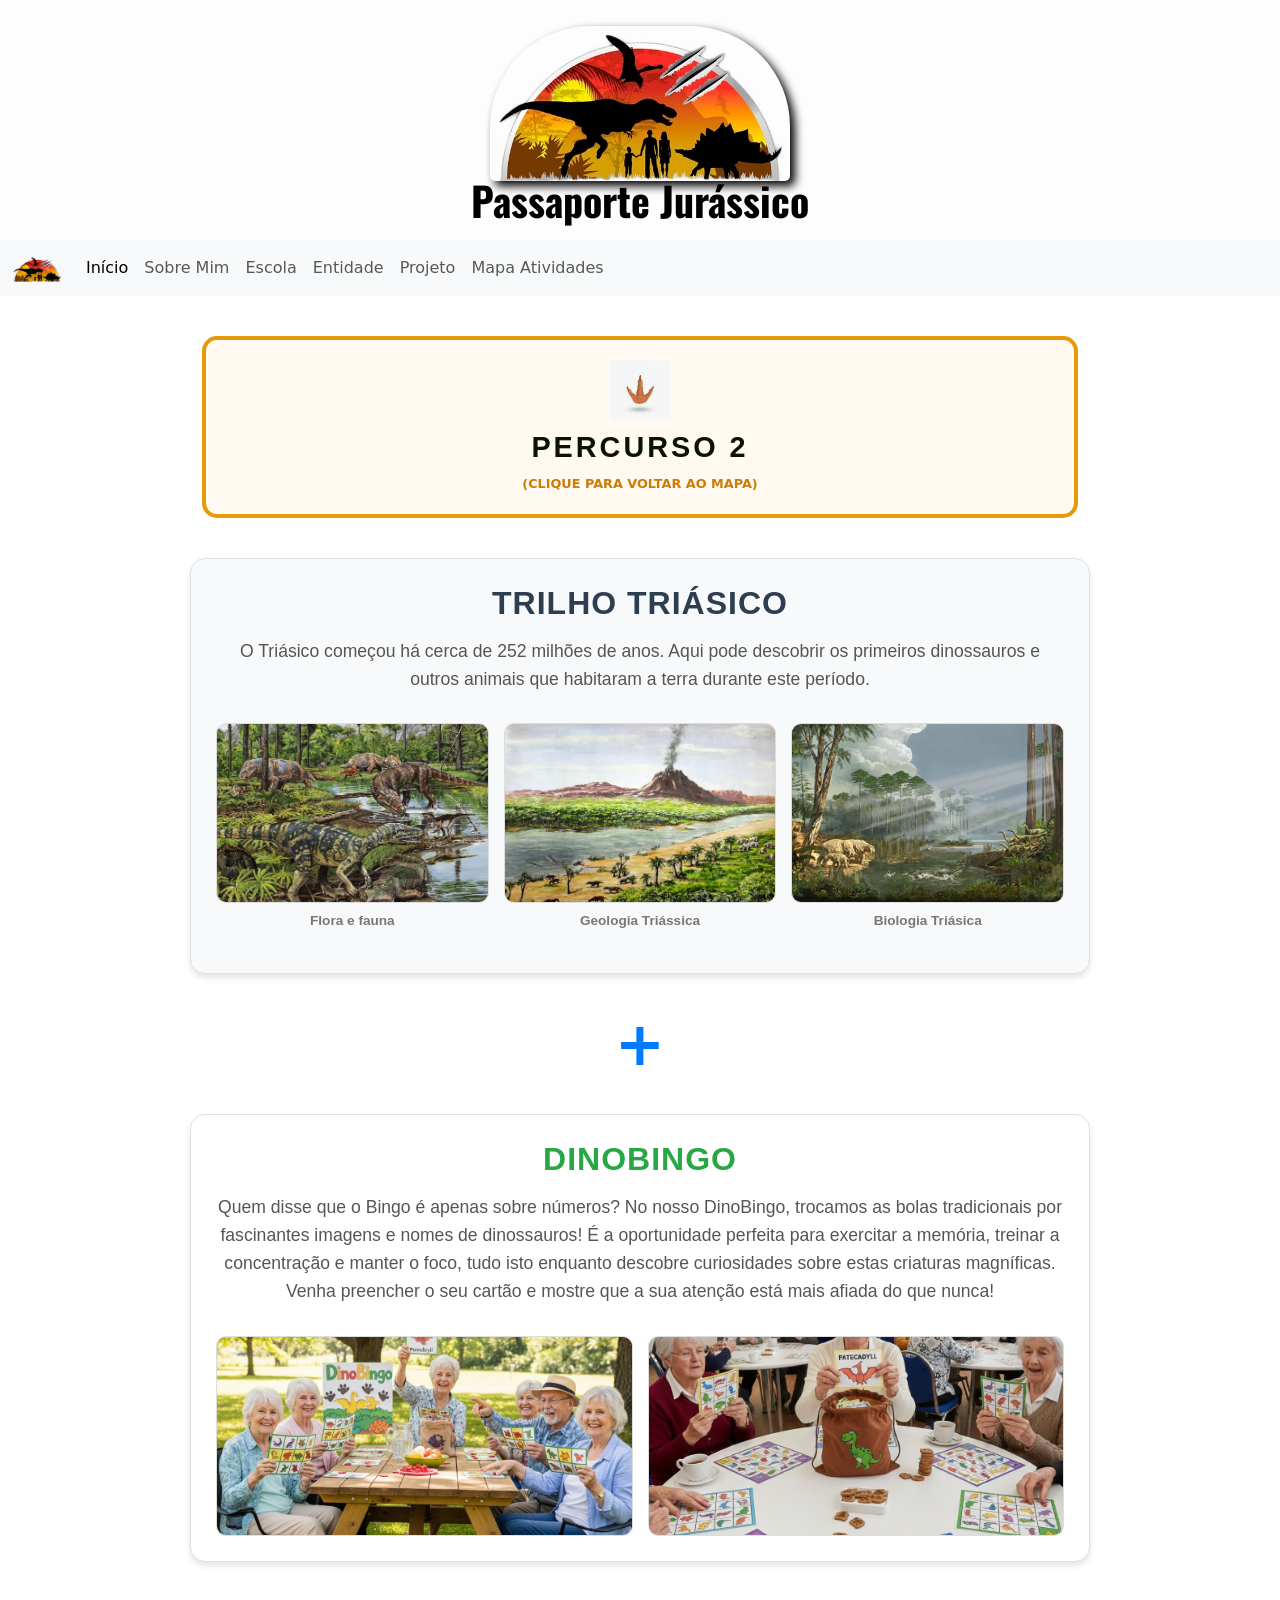
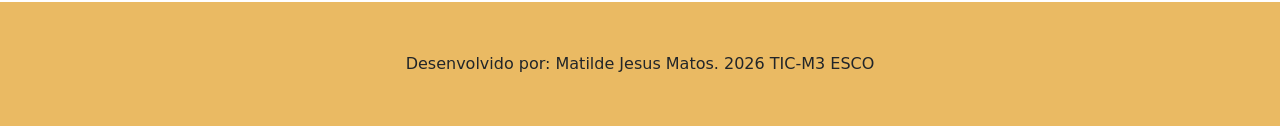
<file: html/percurso_2.html>
<!DOCTYPE html>
<html lang="pt-pt">
<head>
  <meta charset="UTF-8">
  <meta name="viewport" content="width=device-width, initial-scale=1.0">
  <title>Percurso 2 – Trilho Triásico | Passaporte Jurássico</title>
  <meta name="description" content="Percurso 2 – Trilho Triásico e DinoBingo. Passaporte Jurássico, Dino Parque Lourinhã.">
  <link rel="shortcut icon" href="../img/LogoESCO.png" type="image/x-icon">
  <link rel="stylesheet" href="../css/style.css">
  <link href="https://cdn.jsdelivr.net/npm/bootstrap@5.3.8/dist/css/bootstrap.min.css" rel="stylesheet" integrity="sha384-sRIl4kxILFvY47J16cr9ZwB07vP4J8+LH7qKQnuqkuIAvNWLzeN8tE5YBujZqJLB" crossorigin="anonymous">
  <script src="https://cdn.jsdelivr.net/npm/bootstrap@5.3.8/dist/js/bootstrap.bundle.min.js" integrity="sha384-FKyoEForCGlyvwx9Hj09JcYn3nv7wiPVlz7YYwJrWVcXK/BmnVDxM+D2scQbITxI" crossorigin="anonymous"></script>
</head>

<body>

<header>
    <a href="../index.html">
        <img class="logotipo" src="../img/LogoDinoParque3.png" alt="Logo DinoParque">
    </a>
    <h1 class="titulo Oswald">Passaporte Jurássico</h1>
</header>

  <nav class="navbar navbar-expand-lg bg-body-tertiary sticky-top">
    <div class="container-fluid">
      <a class="navbar-brand" href="#"><img class="logotipo-menu" src="../img/LogoDinoParque3.png" alt="Logo menu"></a>
      <button class="navbar-toggler" type="button" data-bs-toggle="collapse" data-bs-target="#navbarSupportedContent"
        aria-controls="navbarSupportedContent" aria-expanded="false" aria-label="Abrir navegação">
        <span class="navbar-toggler-icon"></span>
      </button>
      <div class="collapse navbar-collapse" id="navbarSupportedContent">
        <ul class="navbar-nav me-auto mb-2 mb-lg-0">
          <li class="nav-item"><a class="nav-link active" aria-current="page" href="../index.html">Início</a></li>
          <li class="nav-item"><a class="nav-link" href="../index.html#sobremim">Sobre Mim</a></li>
          <li class="nav-item"><a class="nav-link" href="../index.html#escola">Escola</a></li>
          <li class="nav-item"><a class="nav-link" href="../index.html#entidade">Entidade</a></li>
          <li class="nav-item"><a class="nav-link" href="../index.html#projeto">Projeto</a></li>
          <li class="nav-item"><a class="nav-link" href="./mapa_parque.html">Mapa Atividades</a></li>
        </ul>
      </div>
    </div>
  </nav>

  <!-- Botão voltar ao mapa -->
  <a href="./mapa_parque.html" class="percurso-header">
    <div class="percurso-header-inner">
      <img src="../img/pata.png" alt="Pata T-Rex" style="width: 60px; height: 60px;">
      <h2 style="color: #0d1302; font-family: 'Segoe UI', Tahoma, Geneva, Verdana, sans-serif; font-weight: 900; text-transform: uppercase; margin: 0; font-size: clamp(1.2rem, 4vw, 1.8rem); letter-spacing: 3px;">
        Percurso 2
      </h2>
      <span style="color: #cd7c03; font-size: 0.8rem; font-weight: bold; text-transform: uppercase;">(Clique para voltar ao mapa)</span>
    </div>
  </a>

  <!-- Trilho Triásico -->
  <div id="triasico" class="percurso-secao" style="background-color: #f8f9fa;">
    <h2 style="color: #2c3e50; font-weight: 800; text-transform: uppercase; text-align: center; margin-bottom: 15px; letter-spacing: 1px;">
      Trilho Triásico
    </h2>
    <p style="font-size: 1.1rem; color: #555; line-height: 1.6; text-align: center; margin-bottom: 30px;">
      O Triásico começou há cerca de 252 milhões de anos. Aqui pode descobrir os primeiros dinossauros e outros animais que habitaram a terra durante este período.
    </p>
    <div class="percurso-grid">
      <div class="percurso-grid-item">
        <div class="img-box"><img src="../img/Triásico1.jpg" alt="Flora e Fauna"></div>
        <p style="font-size: 0.85rem; font-weight: bold; margin-top: 8px; color: #777;">Flora e fauna</p>
      </div>
      <div class="percurso-grid-item">
        <div class="img-box"><img src="../img/triasico2.webp" alt="Geologia Triássica"></div>
        <p style="font-size: 0.85rem; font-weight: bold; margin-top: 8px; color: #777;">Geologia Triássica</p>
      </div>
      <div class="percurso-grid-item">
        <div class="img-box"><img src="../img/triasico3.jpg" alt="Biologia Triásica"></div>
        <p style="font-size: 0.85rem; font-weight: bold; margin-top: 8px; color: #777;">Biologia Triásica</p>
      </div>
    </div>
  </div>

  <!-- Separador -->
  <div class="text-center my-4">
    <span style="font-size: 60px; font-weight: bold; color: #007bff; display: block; line-height: 1;">+</span>
  </div>

  <!-- Dinâmica -->
  <div id="dinamica-trilho" class="percurso-secao" style="background-color: #ffffff;">
    <h2 style="color: #28a745; font-weight: 800; text-transform: uppercase; text-align: center; margin-bottom: 15px; letter-spacing: 1px;">
      DinoBingo
    </h2>
    <p style="font-size: 1.1rem; color: #555; line-height: 1.6; text-align: center; margin-bottom: 30px;">
      Quem disse que o Bingo é apenas sobre números? No nosso DinoBingo, trocamos as bolas tradicionais por fascinantes imagens e nomes de dinossauros! É a oportunidade perfeita para exercitar a memória, treinar a concentração e manter o foco, tudo isto enquanto descobre curiosidades sobre estas criaturas magníficas. Venha preencher o seu cartão e mostre que a sua atenção está mais afiada do que nunca!
    </p>
    <div class="percurso-grid">
      <div class="percurso-grid-item">
        <div class="img-box" style="height: 200px;"><img src="../img/dinobingo1.jpg" alt="DinoBingo 1"></div>
      </div>
      <div class="percurso-grid-item">
        <div class="img-box" style="height: 200px;"><img src="../img/dinobingo2.jpg" alt="DinoBingo 2"></div>
      </div>
    </div>
  </div>

</body>

<footer>
  Desenvolvido por: Matilde Jesus Matos. 2026 TIC-M3 ESCO
</footer>

</html>
</file>
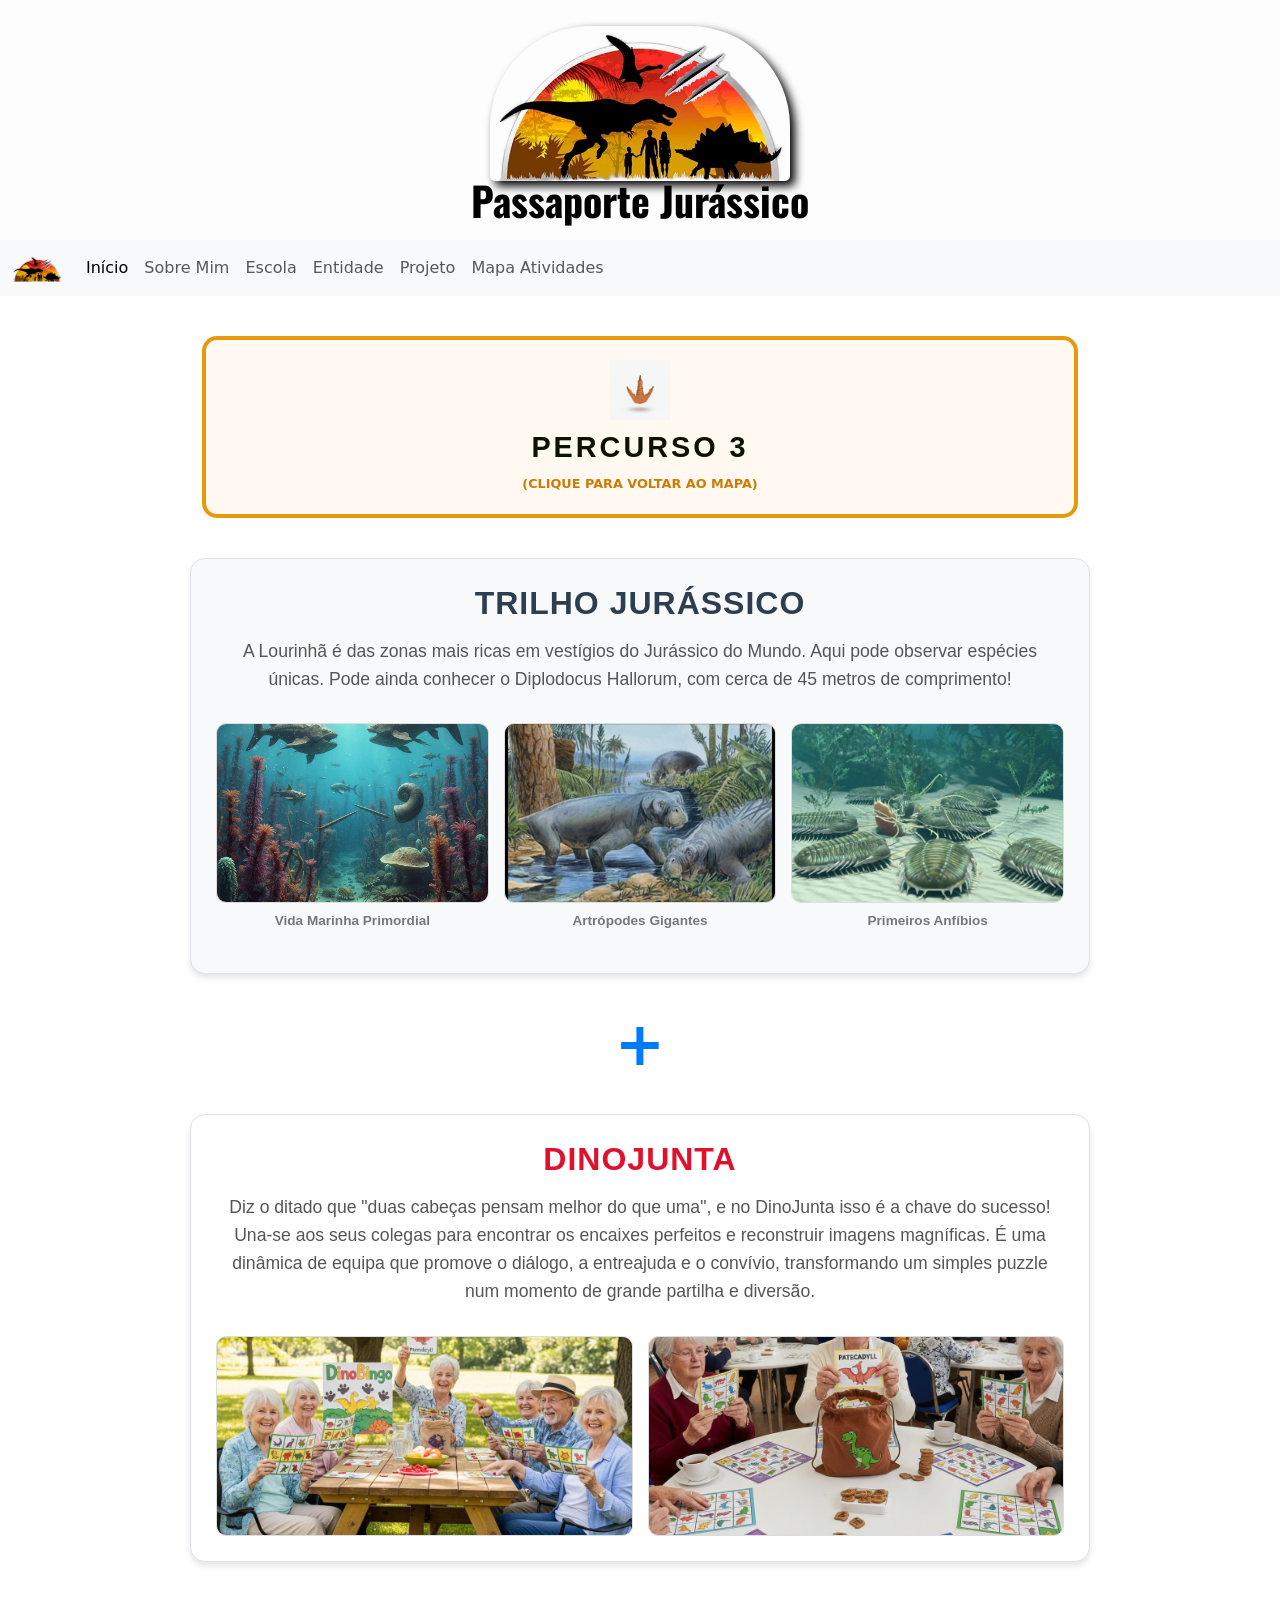
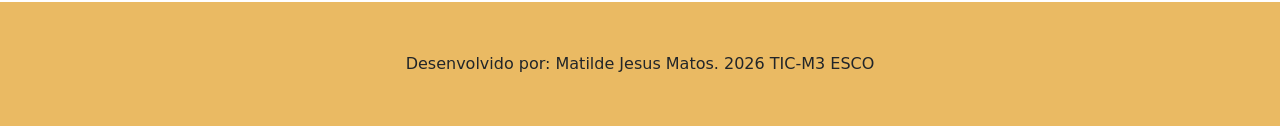
<file: html/percurso_3.html>
<!DOCTYPE html>
<html lang="pt-pt">
<head>
  <meta charset="UTF-8">
  <meta name="viewport" content="width=device-width, initial-scale=1.0">
  <title>Percurso 3 – Trilho Jurássico | Passaporte Jurássico</title>
  <meta name="description" content="Percurso 3 – Trilho Jurássico e DinoJunta. Passaporte Jurássico, Dino Parque Lourinhã.">
  <link rel="shortcut icon" href="../img/LogoESCO.png" type="image/x-icon">
  <link rel="stylesheet" href="../css/style.css">
  <link href="https://cdn.jsdelivr.net/npm/bootstrap@5.3.8/dist/css/bootstrap.min.css" rel="stylesheet" integrity="sha384-sRIl4kxILFvY47J16cr9ZwB07vP4J8+LH7qKQnuqkuIAvNWLzeN8tE5YBujZqJLB" crossorigin="anonymous">
  <script src="https://cdn.jsdelivr.net/npm/bootstrap@5.3.8/dist/js/bootstrap.bundle.min.js" integrity="sha384-FKyoEForCGlyvwx9Hj09JcYn3nv7wiPVlz7YYwJrWVcXK/BmnVDxM+D2scQbITxI" crossorigin="anonymous"></script>
</head>

<body>

<header>
    <a href="../index.html">
        <img class="logotipo" src="../img/LogoDinoParque3.png" alt="Logo DinoParque">
    </a>
    <h1 class="titulo Oswald">Passaporte Jurássico</h1>
</header>

  <nav class="navbar navbar-expand-lg bg-body-tertiary sticky-top">
    <div class="container-fluid">
      <a class="navbar-brand" href="#"><img class="logotipo-menu" src="../img/LogoDinoParque3.png" alt="Logo menu"></a>
      <button class="navbar-toggler" type="button" data-bs-toggle="collapse" data-bs-target="#navbarSupportedContent"
        aria-controls="navbarSupportedContent" aria-expanded="false" aria-label="Abrir navegação">
        <span class="navbar-toggler-icon"></span>
      </button>
      <div class="collapse navbar-collapse" id="navbarSupportedContent">
        <ul class="navbar-nav me-auto mb-2 mb-lg-0">
          <li class="nav-item"><a class="nav-link active" aria-current="page" href="../index.html">Início</a></li>
          <li class="nav-item"><a class="nav-link" href="../index.html#sobremim">Sobre Mim</a></li>
          <li class="nav-item"><a class="nav-link" href="../index.html#escola">Escola</a></li>
          <li class="nav-item"><a class="nav-link" href="../index.html#entidade">Entidade</a></li>
          <li class="nav-item"><a class="nav-link" href="../index.html#projeto">Projeto</a></li>
          <li class="nav-item"><a class="nav-link" href="./mapa_parque.html">Mapa Atividades</a></li>
        </ul>
      </div>
    </div>
  </nav>

  <!-- Botão voltar ao mapa -->
  <a href="./mapa_parque.html" class="percurso-header">
    <div class="percurso-header-inner">
      <img src="../img/pata.png" alt="Pata T-Rex" style="width: 60px; height: 60px;">
      <h2 style="color: #0d1302; font-family: 'Segoe UI', Tahoma, Geneva, Verdana, sans-serif; font-weight: 900; text-transform: uppercase; margin: 0; font-size: clamp(1.2rem, 4vw, 1.8rem); letter-spacing: 3px;">
        Percurso 3
      </h2>
      <span style="color: #cd7c03; font-size: 0.8rem; font-weight: bold; text-transform: uppercase;">(Clique para voltar ao mapa)</span>
    </div>
  </a>

  <!-- Trilho Jurássico -->
  <div id="jurassico" class="percurso-secao" style="background-color: #f8f9fa;">
    <h2 style="color: #2c3e50; font-weight: 800; text-transform: uppercase; text-align: center; margin-bottom: 15px; letter-spacing: 1px;">
      Trilho Jurássico
    </h2>
    <p style="font-size: 1.1rem; color: #555; line-height: 1.6; text-align: center; margin-bottom: 30px;">
      A Lourinhã é das zonas mais ricas em vestígios do Jurássico do Mundo. Aqui pode observar espécies únicas. Pode ainda conhecer o Diplodocus Hallorum, com cerca de 45 metros de comprimento!
    </p>
    <div class="percurso-grid">
      <div class="percurso-grid-item">
        <div class="img-box"><img src="../img/vidamarinha.jpg" alt="Vida Marinha Primordial"></div>
        <p style="font-size: 0.85rem; font-weight: bold; margin-top: 8px; color: #777;">Vida Marinha Primordial</p>
      </div>
      <div class="percurso-grid-item">
        <div class="img-box"><img src="../img/paleozoico2.jpg" alt="Artrópodes Gigantes"></div>
        <p style="font-size: 0.85rem; font-weight: bold; margin-top: 8px; color: #777;">Artrópodes Gigantes</p>
      </div>
      <div class="percurso-grid-item">
        <div class="img-box"><img src="../img/Paleozoico3tribolitas.webp" alt="Primeiros Anfíbios"></div>
        <p style="font-size: 0.85rem; font-weight: bold; margin-top: 8px; color: #777;">Primeiros Anfíbios</p>
      </div>
    </div>
  </div>

  <!-- Separador -->
  <div class="text-center my-4">
    <span style="font-size: 60px; font-weight: bold; color: #007bff; display: block; line-height: 1;">+</span>
  </div>

  <!-- Dinâmica -->
  <div id="dinamica-trilho" class="percurso-secao" style="background-color: #ffffff;">
    <h2 style="color: hsl(352, 86%, 47%); font-weight: 800; text-transform: uppercase; text-align: center; margin-bottom: 15px; letter-spacing: 1px;">
      DinoJunta
    </h2>
    <p style="font-size: 1.1rem; color: #555; line-height: 1.6; text-align: center; margin-bottom: 30px;">
      Diz o ditado que "duas cabeças pensam melhor do que uma", e no DinoJunta isso é a chave do sucesso! Una-se aos seus colegas para encontrar os encaixes perfeitos e reconstruir imagens magníficas. É uma dinâmica de equipa que promove o diálogo, a entreajuda e o convívio, transformando um simples puzzle num momento de grande partilha e diversão.
    </p>
    <div class="percurso-grid">
      <div class="percurso-grid-item">
        <div class="img-box" style="height: 200px;"><img src="../img/dinobingo1.jpg" alt="DinoJunta 1"></div>
      </div>
      <div class="percurso-grid-item">
        <div class="img-box" style="height: 200px;"><img src="../img/dinobingo2.jpg" alt="DinoJunta 2"></div>
      </div>
    </div>
  </div>

</body>

<footer>
  Desenvolvido por: Matilde Jesus Matos. 2026 TIC-M3 ESCO
</footer>

</html>
</file>
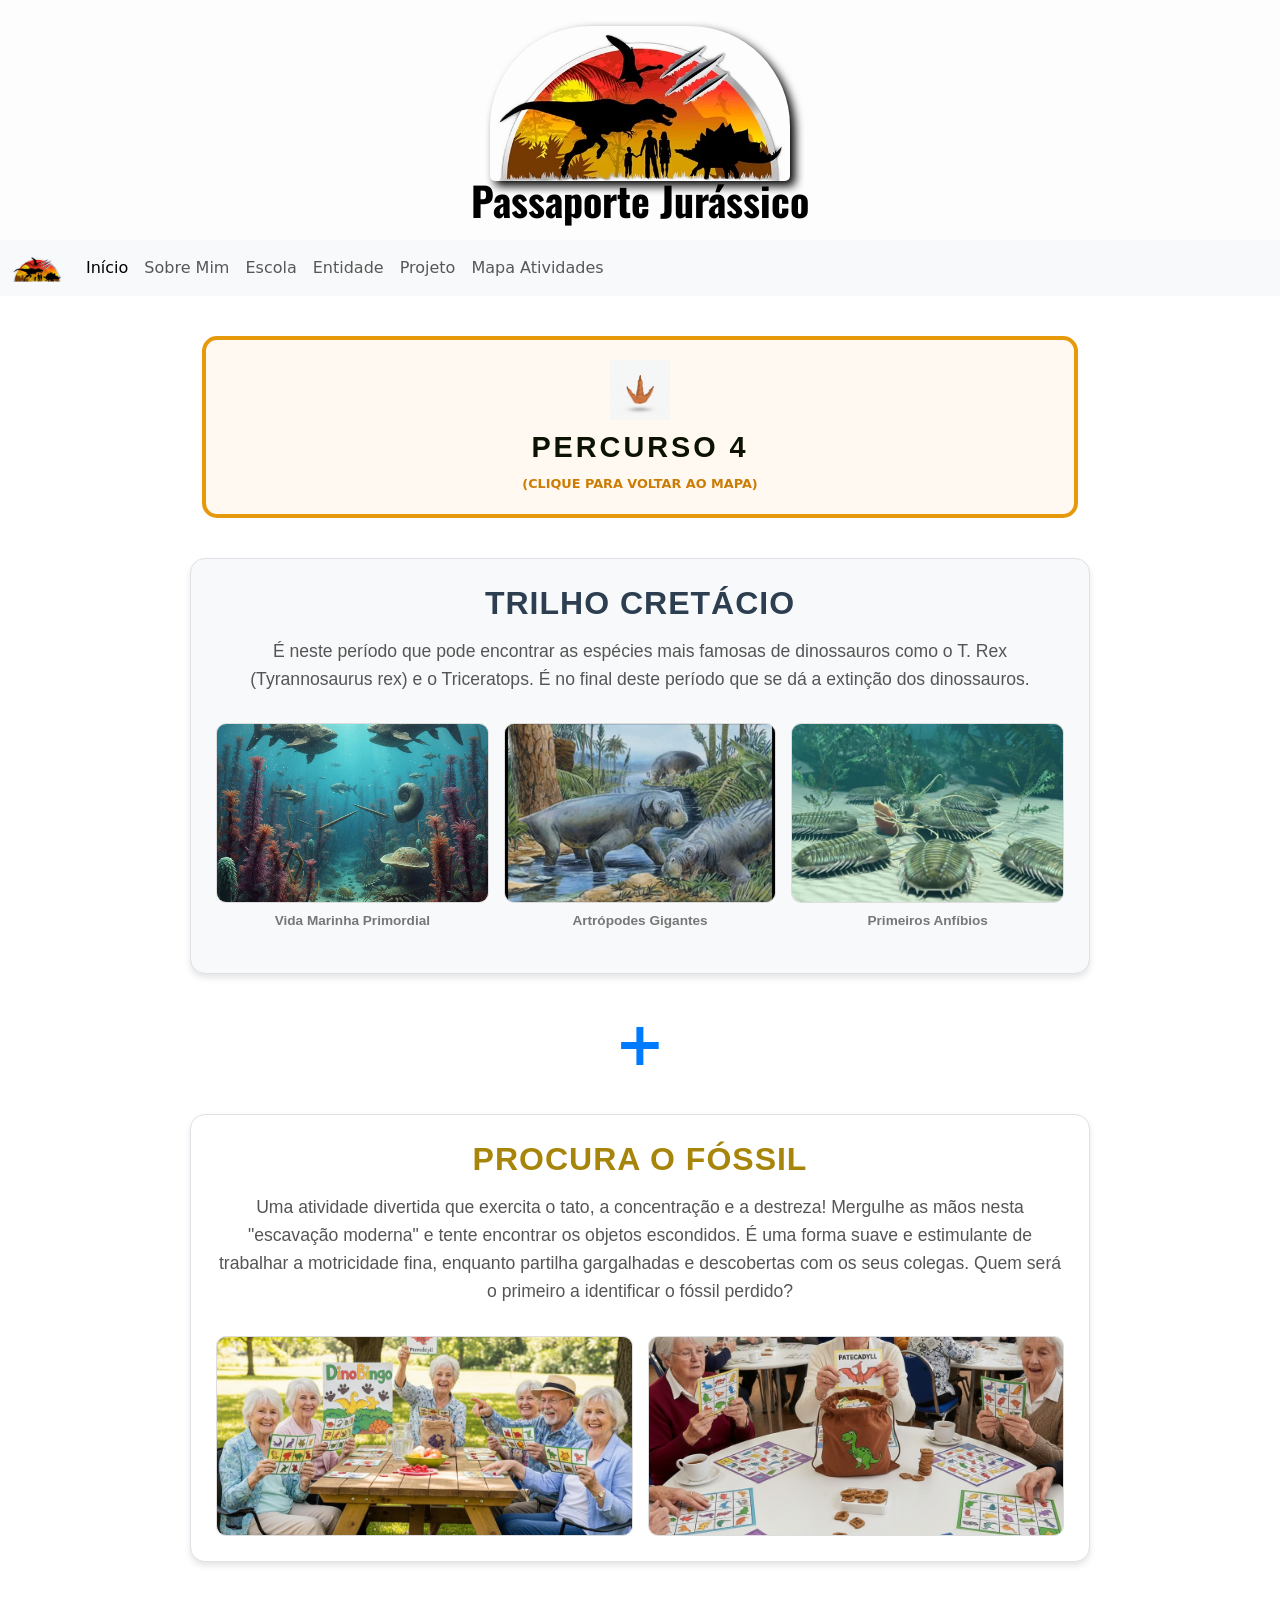
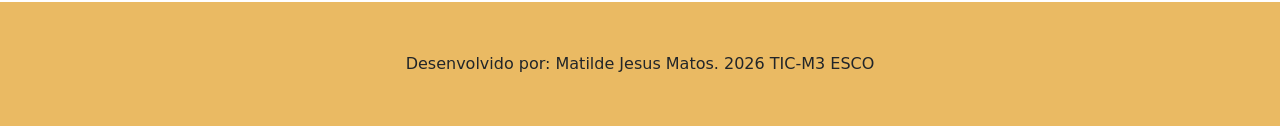
<file: html/percurso_4.html>
<!DOCTYPE html>
<html lang="pt-pt">
<head>
  <meta charset="UTF-8">
  <meta name="viewport" content="width=device-width, initial-scale=1.0">
  <title>Percurso 4 – Trilho Cretácio | Passaporte Jurássico</title>
  <meta name="description" content="Percurso 4 – Trilho Cretácio e Procura o Fóssil. Passaporte Jurássico, Dino Parque Lourinhã.">
  <link rel="shortcut icon" href="../img/LogoESCO.png" type="image/x-icon">
  <link rel="stylesheet" href="../css/style.css">
  <link href="https://cdn.jsdelivr.net/npm/bootstrap@5.3.8/dist/css/bootstrap.min.css" rel="stylesheet" integrity="sha384-sRIl4kxILFvY47J16cr9ZwB07vP4J8+LH7qKQnuqkuIAvNWLzeN8tE5YBujZqJLB" crossorigin="anonymous">
  <script src="https://cdn.jsdelivr.net/npm/bootstrap@5.3.8/dist/js/bootstrap.bundle.min.js" integrity="sha384-FKyoEForCGlyvwx9Hj09JcYn3nv7wiPVlz7YYwJrWVcXK/BmnVDxM+D2scQbITxI" crossorigin="anonymous"></script>
</head>

<body>

<header>
    <a href="../index.html">
        <img class="logotipo" src="../img/LogoDinoParque3.png" alt="Logo DinoParque">
    </a>
    <h1 class="titulo Oswald">Passaporte Jurássico</h1>
</header>

  <nav class="navbar navbar-expand-lg bg-body-tertiary sticky-top">
    <div class="container-fluid">
      <a class="navbar-brand" href="#"><img class="logotipo-menu" src="../img/LogoDinoParque3.png" alt="Logo menu"></a>
      <button class="navbar-toggler" type="button" data-bs-toggle="collapse" data-bs-target="#navbarSupportedContent"
        aria-controls="navbarSupportedContent" aria-expanded="false" aria-label="Abrir navegação">
        <span class="navbar-toggler-icon"></span>
      </button>
      <div class="collapse navbar-collapse" id="navbarSupportedContent">
        <ul class="navbar-nav me-auto mb-2 mb-lg-0">
          <li class="nav-item"><a class="nav-link active" aria-current="page" href="../index.html">Início</a></li>
          <li class="nav-item"><a class="nav-link" href="../index.html#sobremim">Sobre Mim</a></li>
          <li class="nav-item"><a class="nav-link" href="../index.html#escola">Escola</a></li>
          <li class="nav-item"><a class="nav-link" href="../index.html#entidade">Entidade</a></li>
          <li class="nav-item"><a class="nav-link" href="../index.html#projeto">Projeto</a></li>
          <li class="nav-item"><a class="nav-link" href="./mapa_parque.html">Mapa Atividades</a></li>
        </ul>
      </div>
    </div>
  </nav>

  <!-- Botão voltar ao mapa -->
  <a href="./mapa_parque.html" class="percurso-header">
    <div class="percurso-header-inner">
      <img src="../img/pata.png" alt="Pata T-Rex" style="width: 60px; height: 60px;">
      <h2 style="color: #0d1302; font-family: 'Segoe UI', Tahoma, Geneva, Verdana, sans-serif; font-weight: 900; text-transform: uppercase; margin: 0; font-size: clamp(1.2rem, 4vw, 1.8rem); letter-spacing: 3px;">
        Percurso 4
      </h2>
      <span style="color: #cd7c03; font-size: 0.8rem; font-weight: bold; text-transform: uppercase;">(Clique para voltar ao mapa)</span>
    </div>
  </a>

  <!-- Trilho Cretácio -->
  <div id="cretacio" class="percurso-secao" style="background-color: #f8f9fa;">
    <h2 style="color: #2c3e50; font-weight: 800; text-transform: uppercase; text-align: center; margin-bottom: 15px; letter-spacing: 1px;">
      Trilho Cretácio
    </h2>
    <p style="font-size: 1.1rem; color: #555; line-height: 1.6; text-align: center; margin-bottom: 30px;">
      É neste período que pode encontrar as espécies mais famosas de dinossauros como o T. Rex (Tyrannosaurus rex) e o Triceratops. É no final deste período que se dá a extinção dos dinossauros.
    </p>
    <div class="percurso-grid">
      <div class="percurso-grid-item">
        <div class="img-box"><img src="../img/vidamarinha.jpg" alt="Vida Marinha Primordial"></div>
        <p style="font-size: 0.85rem; font-weight: bold; margin-top: 8px; color: #777;">Vida Marinha Primordial</p>
      </div>
      <div class="percurso-grid-item">
        <div class="img-box"><img src="../img/paleozoico2.jpg" alt="Artrópodes Gigantes"></div>
        <p style="font-size: 0.85rem; font-weight: bold; margin-top: 8px; color: #777;">Artrópodes Gigantes</p>
      </div>
      <div class="percurso-grid-item">
        <div class="img-box"><img src="../img/Paleozoico3tribolitas.webp" alt="Primeiros Anfíbios"></div>
        <p style="font-size: 0.85rem; font-weight: bold; margin-top: 8px; color: #777;">Primeiros Anfíbios</p>
      </div>
    </div>
  </div>

  <!-- Separador -->
  <div class="text-center my-4">
    <span style="font-size: 60px; font-weight: bold; color: #007bff; display: block; line-height: 1;">+</span>
  </div>

  <!-- Dinâmica -->
  <div id="dinamica-trilho" class="percurso-secao" style="background-color: #ffffff;">
    <h2 style="color: #a7850b; font-weight: 800; text-transform: uppercase; text-align: center; margin-bottom: 15px; letter-spacing: 1px;">
      Procura o Fóssil
    </h2>
    <p style="font-size: 1.1rem; color: #555; line-height: 1.6; text-align: center; margin-bottom: 30px;">
      Uma atividade divertida que exercita o tato, a concentração e a destreza! Mergulhe as mãos nesta "escavação moderna" e tente encontrar os objetos escondidos. É uma forma suave e estimulante de trabalhar a motricidade fina, enquanto partilha gargalhadas e descobertas com os seus colegas. Quem será o primeiro a identificar o fóssil perdido?
    </p>
    <div class="percurso-grid">
      <div class="percurso-grid-item">
        <div class="img-box" style="height: 200px;"><img src="../img/dinobingo1.jpg" alt="Procura o Fóssil 1"></div>
      </div>
      <div class="percurso-grid-item">
        <div class="img-box" style="height: 200px;"><img src="../img/dinobingo2.jpg" alt="Procura o Fóssil 2"></div>
      </div>
    </div>
  </div>

</body>

<footer>
  Desenvolvido por: Matilde Jesus Matos. 2026 TIC-M3 ESCO
</footer>

</html>
</file>
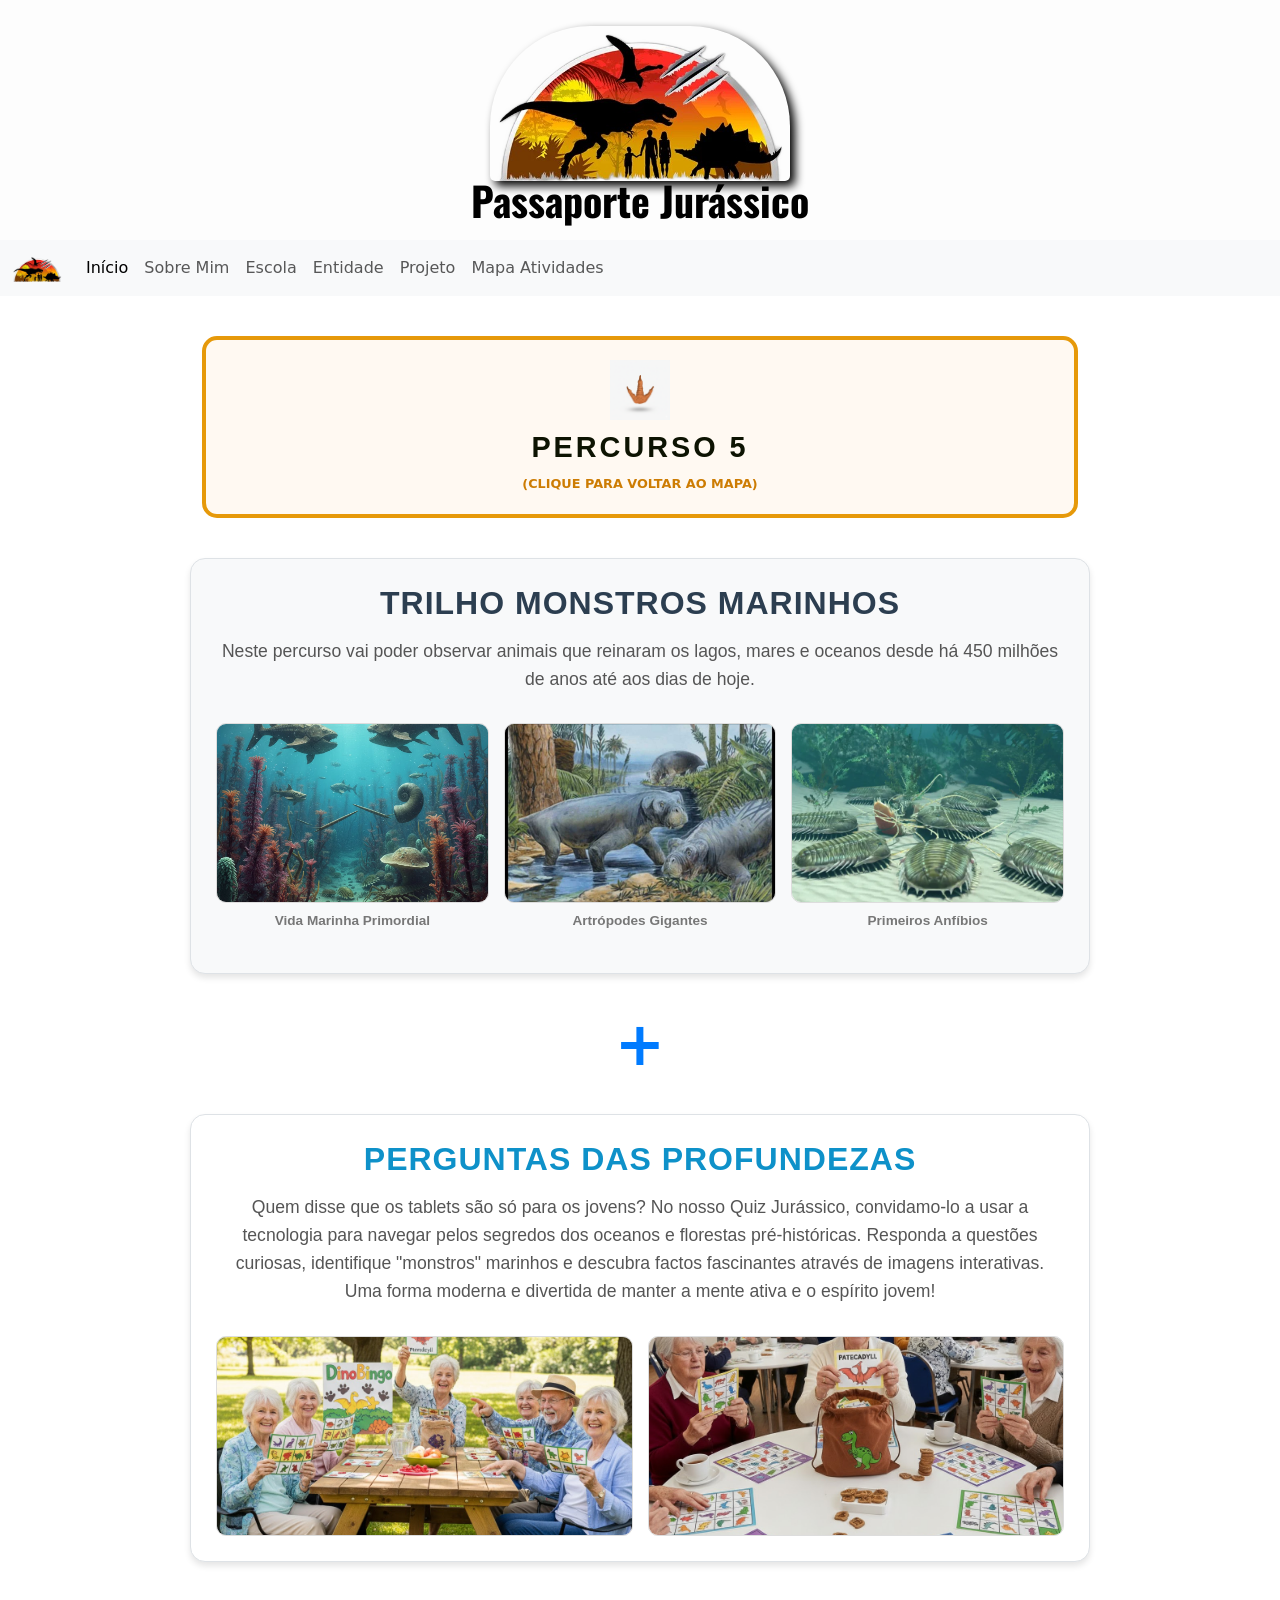
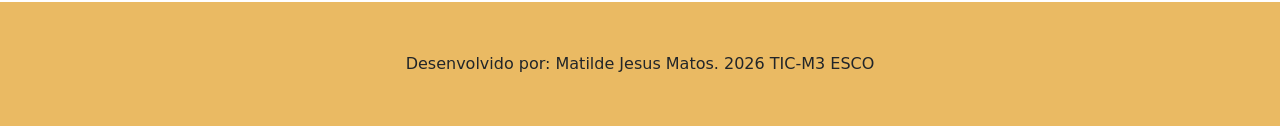
<file: html/percurso_5.html>
<!DOCTYPE html>
<html lang="pt-pt">
<head>
  <meta charset="UTF-8">
  <meta name="viewport" content="width=device-width, initial-scale=1.0">
  <title>Percurso 5 – Monstros Marinhos | Passaporte Jurássico</title>
  <meta name="description" content="Percurso 5 – Trilho Monstros Marinhos e Perguntas das Profundezas. Passaporte Jurássico, Dino Parque Lourinhã.">
  <link rel="shortcut icon" href="../img/LogoESCO.png" type="image/x-icon">
  <link rel="stylesheet" href="../css/style.css">
  <link href="https://cdn.jsdelivr.net/npm/bootstrap@5.3.8/dist/css/bootstrap.min.css" rel="stylesheet" integrity="sha384-sRIl4kxILFvY47J16cr9ZwB07vP4J8+LH7qKQnuqkuIAvNWLzeN8tE5YBujZqJLB" crossorigin="anonymous">
  <script src="https://cdn.jsdelivr.net/npm/bootstrap@5.3.8/dist/js/bootstrap.bundle.min.js" integrity="sha384-FKyoEForCGlyvwx9Hj09JcYn3nv7wiPVlz7YYwJrWVcXK/BmnVDxM+D2scQbITxI" crossorigin="anonymous"></script>
</head>

<body>

<header>
    <a href="../index.html">
        <img class="logotipo" src="../img/LogoDinoParque3.png" alt="Logo DinoParque">
    </a>
    <h1 class="titulo Oswald">Passaporte Jurássico</h1>
</header>

  <nav class="navbar navbar-expand-lg bg-body-tertiary sticky-top">
    <div class="container-fluid">
      <a class="navbar-brand" href="#"><img class="logotipo-menu" src="../img/LogoDinoParque3.png" alt="Logo menu"></a>
      <button class="navbar-toggler" type="button" data-bs-toggle="collapse" data-bs-target="#navbarSupportedContent"
        aria-controls="navbarSupportedContent" aria-expanded="false" aria-label="Abrir navegação">
        <span class="navbar-toggler-icon"></span>
      </button>
      <div class="collapse navbar-collapse" id="navbarSupportedContent">
        <ul class="navbar-nav me-auto mb-2 mb-lg-0">
          <li class="nav-item"><a class="nav-link active" aria-current="page" href="../index.html">Início</a></li>
          <li class="nav-item"><a class="nav-link" href="../index.html#sobremim">Sobre Mim</a></li>
          <li class="nav-item"><a class="nav-link" href="../index.html#escola">Escola</a></li>
          <li class="nav-item"><a class="nav-link" href="../index.html#entidade">Entidade</a></li>
          <li class="nav-item"><a class="nav-link" href="../index.html#projeto">Projeto</a></li>
          <li class="nav-item"><a class="nav-link" href="./mapa_parque.html">Mapa Atividades</a></li>
        </ul>
      </div>
    </div>
  </nav>

  <!-- Botão voltar ao mapa -->
  <a href="./mapa_parque.html" class="percurso-header">
    <div class="percurso-header-inner">
      <img src="../img/pata.png" alt="Pata T-Rex" style="width: 60px; height: 60px;">
      <h2 style="color: #0d1302; font-family: 'Segoe UI', Tahoma, Geneva, Verdana, sans-serif; font-weight: 900; text-transform: uppercase; margin: 0; font-size: clamp(1.2rem, 4vw, 1.8rem); letter-spacing: 3px;">
        Percurso 5
      </h2>
      <span style="color: #cd7c03; font-size: 0.8rem; font-weight: bold; text-transform: uppercase;">(Clique para voltar ao mapa)</span>
    </div>
  </a>

  <!-- Trilho Monstros Marinhos -->
  <div id="monstros-marinhos" class="percurso-secao" style="background-color: #f8f9fa;">
    <h2 style="color: #2c3e50; font-weight: 800; text-transform: uppercase; text-align: center; margin-bottom: 15px; letter-spacing: 1px;">
      Trilho Monstros Marinhos
    </h2>
    <p style="font-size: 1.1rem; color: #555; line-height: 1.6; text-align: center; margin-bottom: 30px;">
      Neste percurso vai poder observar animais que reinaram os lagos, mares e oceanos desde há 450 milhões de anos até aos dias de hoje.
    </p>
    <div class="percurso-grid">
      <div class="percurso-grid-item">
        <div class="img-box"><img src="../img/vidamarinha.jpg" alt="Vida Marinha Primordial"></div>
        <p style="font-size: 0.85rem; font-weight: bold; margin-top: 8px; color: #777;">Vida Marinha Primordial</p>
      </div>
      <div class="percurso-grid-item">
        <div class="img-box"><img src="../img/paleozoico2.jpg" alt="Artrópodes Gigantes"></div>
        <p style="font-size: 0.85rem; font-weight: bold; margin-top: 8px; color: #777;">Artrópodes Gigantes</p>
      </div>
      <div class="percurso-grid-item">
        <div class="img-box"><img src="../img/Paleozoico3tribolitas.webp" alt="Primeiros Anfíbios"></div>
        <p style="font-size: 0.85rem; font-weight: bold; margin-top: 8px; color: #777;">Primeiros Anfíbios</p>
      </div>
    </div>
  </div>

  <!-- Separador -->
  <div class="text-center my-4">
    <span style="font-size: 60px; font-weight: bold; color: #007bff; display: block; line-height: 1;">+</span>
  </div>

  <!-- Dinâmica -->
  <div id="dinamica-trilho" class="percurso-secao" style="background-color: #ffffff;">
    <h2 style="color: #0e91c9; font-weight: 800; text-transform: uppercase; text-align: center; margin-bottom: 15px; letter-spacing: 1px;">
      Perguntas das Profundezas
    </h2>
    <p style="font-size: 1.1rem; color: #555; line-height: 1.6; text-align: center; margin-bottom: 30px;">
      Quem disse que os tablets são só para os jovens? No nosso Quiz Jurássico, convidamo-lo a usar a tecnologia para navegar pelos segredos dos oceanos e florestas pré-históricas. Responda a questões curiosas, identifique "monstros" marinhos e descubra factos fascinantes através de imagens interativas. Uma forma moderna e divertida de manter a mente ativa e o espírito jovem!
    </p>
    <div class="percurso-grid">
      <div class="percurso-grid-item">
        <div class="img-box" style="height: 200px;"><img src="../img/dinobingo1.jpg" alt="Perguntas das Profundezas 1"></div>
      </div>
      <div class="percurso-grid-item">
        <div class="img-box" style="height: 200px;"><img src="../img/dinobingo2.jpg" alt="Perguntas das Profundezas 2"></div>
      </div>
    </div>
  </div>

</body>

<footer>
  Desenvolvido por: Matilde Jesus Matos. 2026 TIC-M3 ESCO
</footer>

</html>
</file>
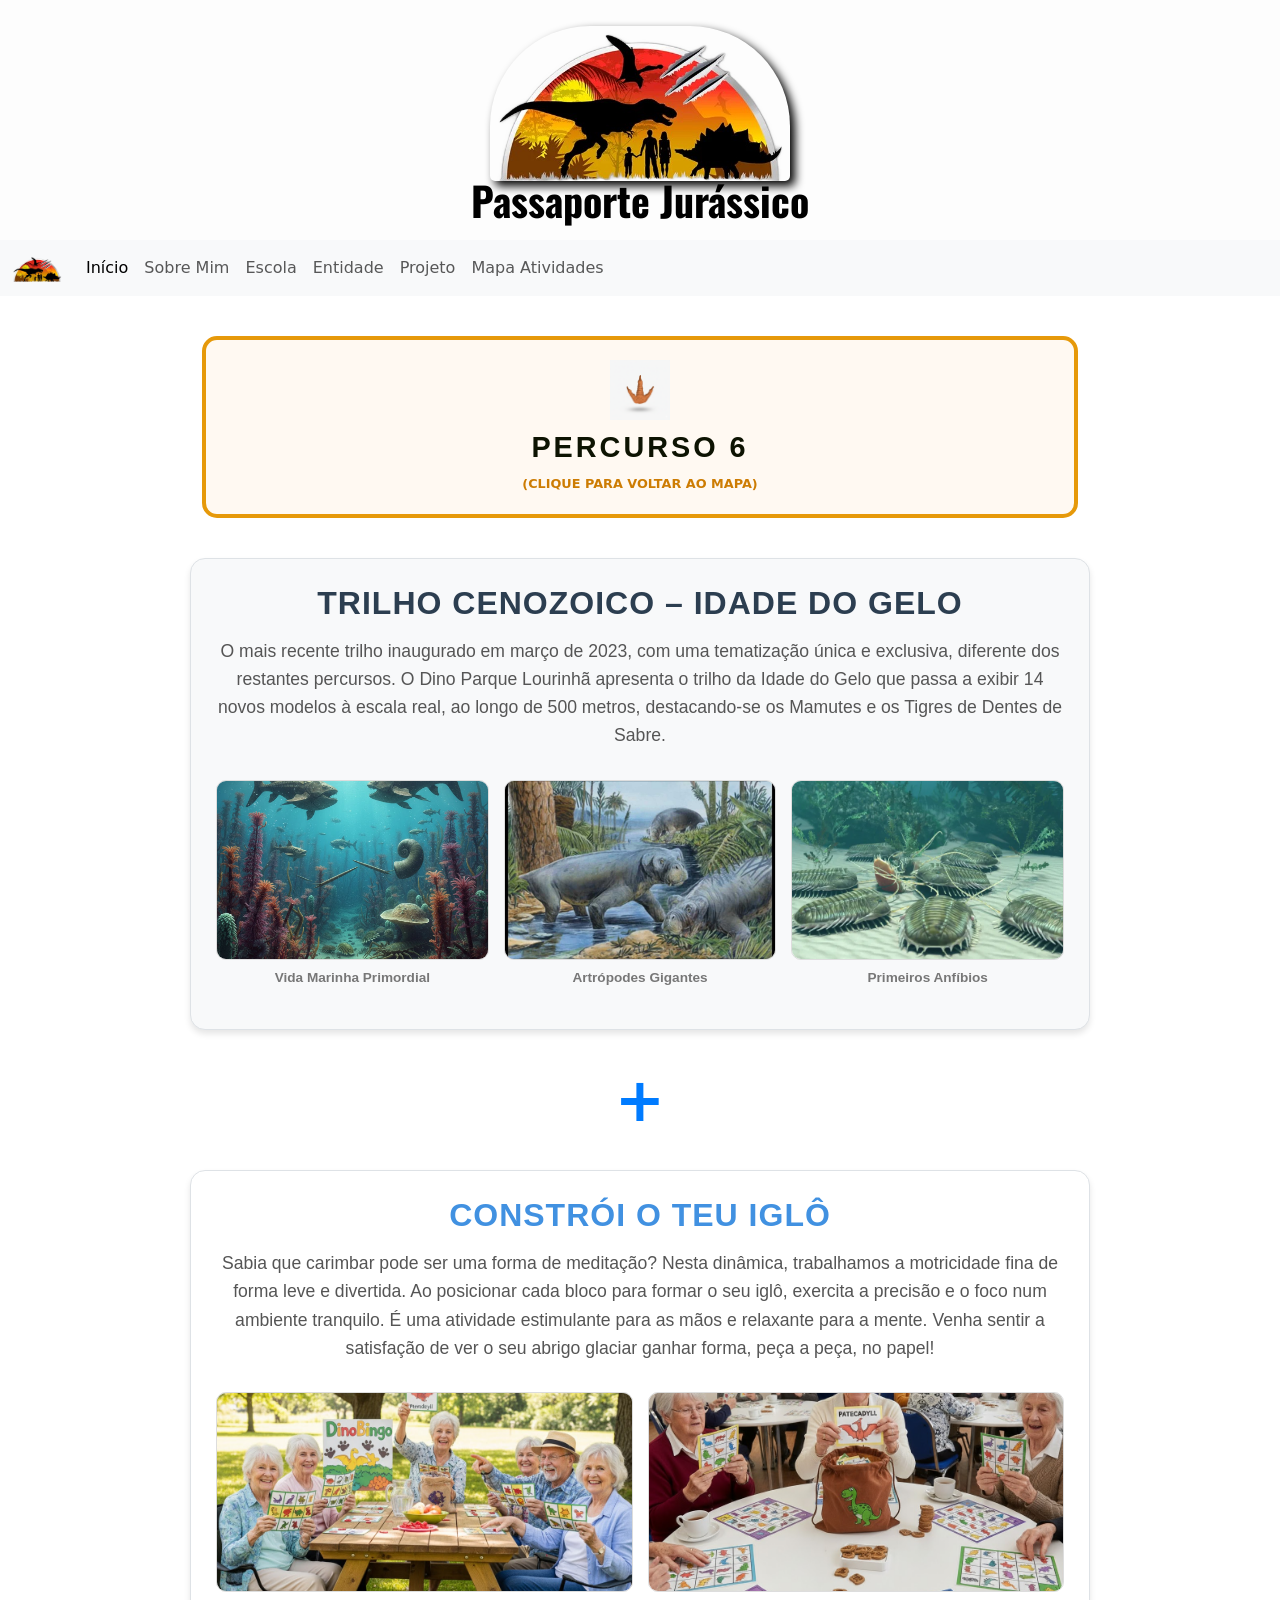
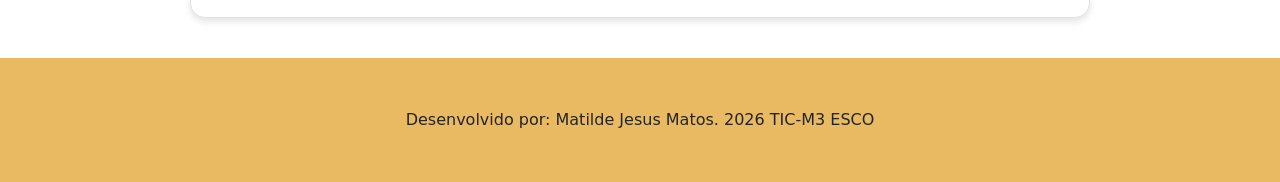
<file: html/percurso_6.html>
<!DOCTYPE html>
<html lang="pt-pt">
<head>
  <meta charset="UTF-8">
  <meta name="viewport" content="width=device-width, initial-scale=1.0">
  <title>Percurso 6 – Cenozoico Idade do Gelo | Passaporte Jurássico</title>
  <meta name="description" content="Percurso 6 – Trilho Cenozoico Idade do Gelo e Constrói o teu Iglô. Passaporte Jurássico, Dino Parque Lourinhã.">
  <link rel="shortcut icon" href="../img/LogoESCO.png" type="image/x-icon">
  <link rel="stylesheet" href="../css/style.css">
  <link href="https://cdn.jsdelivr.net/npm/bootstrap@5.3.8/dist/css/bootstrap.min.css" rel="stylesheet" integrity="sha384-sRIl4kxILFvY47J16cr9ZwB07vP4J8+LH7qKQnuqkuIAvNWLzeN8tE5YBujZqJLB" crossorigin="anonymous">
  <script src="https://cdn.jsdelivr.net/npm/bootstrap@5.3.8/dist/js/bootstrap.bundle.min.js" integrity="sha384-FKyoEForCGlyvwx9Hj09JcYn3nv7wiPVlz7YYwJrWVcXK/BmnVDxM+D2scQbITxI" crossorigin="anonymous"></script>
</head>

<body>

<header>
    <a href="../index.html">
        <img class="logotipo" src="../img/LogoDinoParque3.png" alt="Logo DinoParque">
    </a>
    <h1 class="titulo Oswald">Passaporte Jurássico</h1>
</header>

  <nav class="navbar navbar-expand-lg bg-body-tertiary sticky-top">
    <div class="container-fluid">
      <a class="navbar-brand" href="#"><img class="logotipo-menu" src="../img/LogoDinoParque3.png" alt="Logo menu"></a>
      <button class="navbar-toggler" type="button" data-bs-toggle="collapse" data-bs-target="#navbarSupportedContent"
        aria-controls="navbarSupportedContent" aria-expanded="false" aria-label="Abrir navegação">
        <span class="navbar-toggler-icon"></span>
      </button>
      <div class="collapse navbar-collapse" id="navbarSupportedContent">
        <ul class="navbar-nav me-auto mb-2 mb-lg-0">
          <li class="nav-item"><a class="nav-link active" aria-current="page" href="../index.html">Início</a></li>
          <li class="nav-item"><a class="nav-link" href="../index.html#sobremim">Sobre Mim</a></li>
          <li class="nav-item"><a class="nav-link" href="../index.html#escola">Escola</a></li>
          <li class="nav-item"><a class="nav-link" href="../index.html#entidade">Entidade</a></li>
          <li class="nav-item"><a class="nav-link" href="../index.html#projeto">Projeto</a></li>
          <li class="nav-item"><a class="nav-link" href="./mapa_parque.html">Mapa Atividades</a></li>
        </ul>
      </div>
    </div>
  </nav>

  <!-- Botão voltar ao mapa -->
  <a href="./mapa_parque.html" class="percurso-header">
    <div class="percurso-header-inner">
      <img src="../img/pata.png" alt="Pata T-Rex" style="width: 60px; height: 60px;">
      <h2 style="color: #0d1302; font-family: 'Segoe UI', Tahoma, Geneva, Verdana, sans-serif; font-weight: 900; text-transform: uppercase; margin: 0; font-size: clamp(1.2rem, 4vw, 1.8rem); letter-spacing: 3px;">
        Percurso 6
      </h2>
      <span style="color: #cd7c03; font-size: 0.8rem; font-weight: bold; text-transform: uppercase;">(Clique para voltar ao mapa)</span>
    </div>
  </a>

  <!-- Trilho Cenozoico – Idade do Gelo -->
  <div id="cenozoico" class="percurso-secao" style="background-color: #f8f9fa;">
    <h2 style="color: #2c3e50; font-weight: 800; text-transform: uppercase; text-align: center; margin-bottom: 15px; letter-spacing: 1px;">
      Trilho Cenozoico – Idade do Gelo
    </h2>
    <p style="font-size: 1.1rem; color: #555; line-height: 1.6; text-align: center; margin-bottom: 30px;">
      O mais recente trilho inaugurado em março de 2023, com uma tematização única e exclusiva, diferente dos restantes percursos. O Dino Parque Lourinhã apresenta o trilho da Idade do Gelo que passa a exibir 14 novos modelos à escala real, ao longo de 500 metros, destacando-se os Mamutes e os Tigres de Dentes de Sabre.
    </p>
    <div class="percurso-grid">
      <div class="percurso-grid-item">
        <div class="img-box"><img src="../img/vidamarinha.jpg" alt="Vida Marinha Primordial"></div>
        <p style="font-size: 0.85rem; font-weight: bold; margin-top: 8px; color: #777;">Vida Marinha Primordial</p>
      </div>
      <div class="percurso-grid-item">
        <div class="img-box"><img src="../img/paleozoico2.jpg" alt="Artrópodes Gigantes"></div>
        <p style="font-size: 0.85rem; font-weight: bold; margin-top: 8px; color: #777;">Artrópodes Gigantes</p>
      </div>
      <div class="percurso-grid-item">
        <div class="img-box"><img src="../img/Paleozoico3tribolitas.webp" alt="Primeiros Anfíbios"></div>
        <p style="font-size: 0.85rem; font-weight: bold; margin-top: 8px; color: #777;">Primeiros Anfíbios</p>
      </div>
    </div>
  </div>

  <!-- Separador -->
  <div class="text-center my-4">
    <span style="font-size: 60px; font-weight: bold; color: #007bff; display: block; line-height: 1;">+</span>
  </div>

  <!-- Dinâmica -->
  <div id="dinamica-trilho" class="percurso-secao" style="background-color: #ffffff;">
    <h2 style="color: hsl(210, 73%, 57%); font-weight: 800; text-transform: uppercase; text-align: center; margin-bottom: 15px; letter-spacing: 1px;">
      Constrói o teu Iglô
    </h2>
    <p style="font-size: 1.1rem; color: #555; line-height: 1.6; text-align: center; margin-bottom: 30px;">
      Sabia que carimbar pode ser uma forma de meditação? Nesta dinâmica, trabalhamos a motricidade fina de forma leve e divertida. Ao posicionar cada bloco para formar o seu iglô, exercita a precisão e o foco num ambiente tranquilo. É uma atividade estimulante para as mãos e relaxante para a mente. Venha sentir a satisfação de ver o seu abrigo glaciar ganhar forma, peça a peça, no papel!
    </p>
    <div class="percurso-grid">
      <div class="percurso-grid-item">
        <div class="img-box" style="height: 200px;"><img src="../img/dinobingo1.jpg" alt="Constrói o Iglô 1"></div>
      </div>
      <div class="percurso-grid-item">
        <div class="img-box" style="height: 200px;"><img src="../img/dinobingo2.jpg" alt="Constrói o Iglô 2"></div>
      </div>
    </div>
  </div>

</body>

<footer>
  Desenvolvido por: Matilde Jesus Matos. 2026 TIC-M3 ESCO
</footer>

</html>
</file>
<file: css/style.css>
@import url('https://fonts.googleapis.com/css2?family=Oswald:wght@200..700&display=swap');

/* RESET / BASE */
*, *::before, *::after {
  box-sizing: border-box;
}

body {
  margin: 0;
  padding: 0;
  overflow-x: hidden;
}

/* HEADER  */
header {
  text-align: center;
  background-color: rgb(253, 253, 253);
  padding: 16px 12px 8px;
}

.logotipo {
  width: min(300px, 70vw);
  box-shadow: 5px 5px 10px black;
  border-radius: 100px 100px 5px 5px;
  margin-top: 10px;
}

.logotipo-menu {
  width: 50px;
}

/* TÍTULO */
.titulo {
  color: rgb(0, 0, 0);
    font-size: 40px;
  margin-top: -5px;
  font-family: "Oswald", sans-serif;
  font-optical-sizing: auto;
  font-weight: 900;
  font-style: normal;
}

/* CARDS */
.card {
  text-align: center;
  padding: clamp(16px, 4vw, 60px);
}

.card img {
  width: 100%;
  height: auto;
}

.card-body {
  text-align: left;
}

/* Garantir que imagem "sobre mim" não ultrapasse o card em mobile */
.card .img-fluid.rounded-start {
  max-width: 100% !important;
  height: auto;
}

/* PERCURSO — secções internas */
.percurso-header {
  display: block;
  text-decoration: none;
  max-width: 900px;
  margin: 40px auto 0;
  padding: 0 12px;
}

.percurso-header-inner {
  padding: 20px;
  border: 4px solid hwb(39 4% 10%);
  border-radius: 15px;
  text-align: center;
  background-color: #FFF9F2;
  transition: all 0.3s ease;
  display: flex;
  flex-direction: column;
  align-items: center;
  gap: 10px;
}

.percurso-secao {
  max-width: 900px;
  margin: 40px auto;
  padding: 25px clamp(12px, 4vw, 25px);
  font-family: sans-serif;
  border-radius: 15px;
  box-shadow: 0 4px 6px rgba(0,0,0,0.1);
  border: 1px solid #dee2e6;
}

.percurso-grid {
  display: flex;
  flex-wrap: wrap;
  gap: 15px;
  justify-content: center;
}

.percurso-grid-item {
  flex: 1 1 200px;
  min-width: 0;
  text-align: center;
}

.percurso-grid-item .img-box {
  height: 180px;
  overflow: hidden;
  border-radius: 10px;
  border: 1px solid #ddd;
}

.percurso-grid-item .img-box img {
  width: 100%;
  height: 100%;
  object-fit: cover;
}


/* MAPA DO PARQUE */
.mapa-container {
  width: 100%;
  text-align: center;
  overflow-x: auto;
  padding: 0 8px;
}

.mapa-container img {
  max-width: 100%;
  height: auto;
}


/* FOOTER */
footer {
  text-align: center;
  background-color: #eaba63;
  padding: clamp(20px, 5vw, 50px);
  font-size: clamp(13px, 2.5vw, 16px);
}


/* RESPONSIVIDADE — MOBILE */

@media (max-width: 575.98px) {
  /* Navbar: reduz padding */
  .navbar {
    padding: 6px 8px;
  }

  /* Cards em coluna única em mobile */
  .card .row.g-0 {
    flex-direction: column;
  }

  .card .col-md-6 {
    width: 100% !important;
    max-width: 100% !important;
  }

  /* Imagens dentro de cards ficam centradas e com largura total */
  .card .col-md-6 > img.img-fluid {
    max-width: 100% !important;
    width: 100%;
    border-radius: 10px 10px 0 0 !important;
  }

  .card-body {
    padding: 12px;
    text-align: center;
  }

  /* Percurso grid: itens ficam a 100% */
  .percurso-grid-item {
    flex: 1 1 100%;
  }

  /* Botão de reserva no mapa */
  .botao-inscricao .btn {
    width: 90%;
    font-size: 14px;
    padding: 10px;
  }

}

@media (max-width: 767.98px) {

  .card-body {
    padding: 12px;
    text-align: center;
  }

  /* Mapa: permite scroll horizontal se necessário */
  .mapa-container {
    -webkit-overflow-scrolling: touch;
  }

  /* Percurso: secções com menos padding lateral */
  .percurso-secao {
    margin: 20px 12px;
  }
}
</file>
